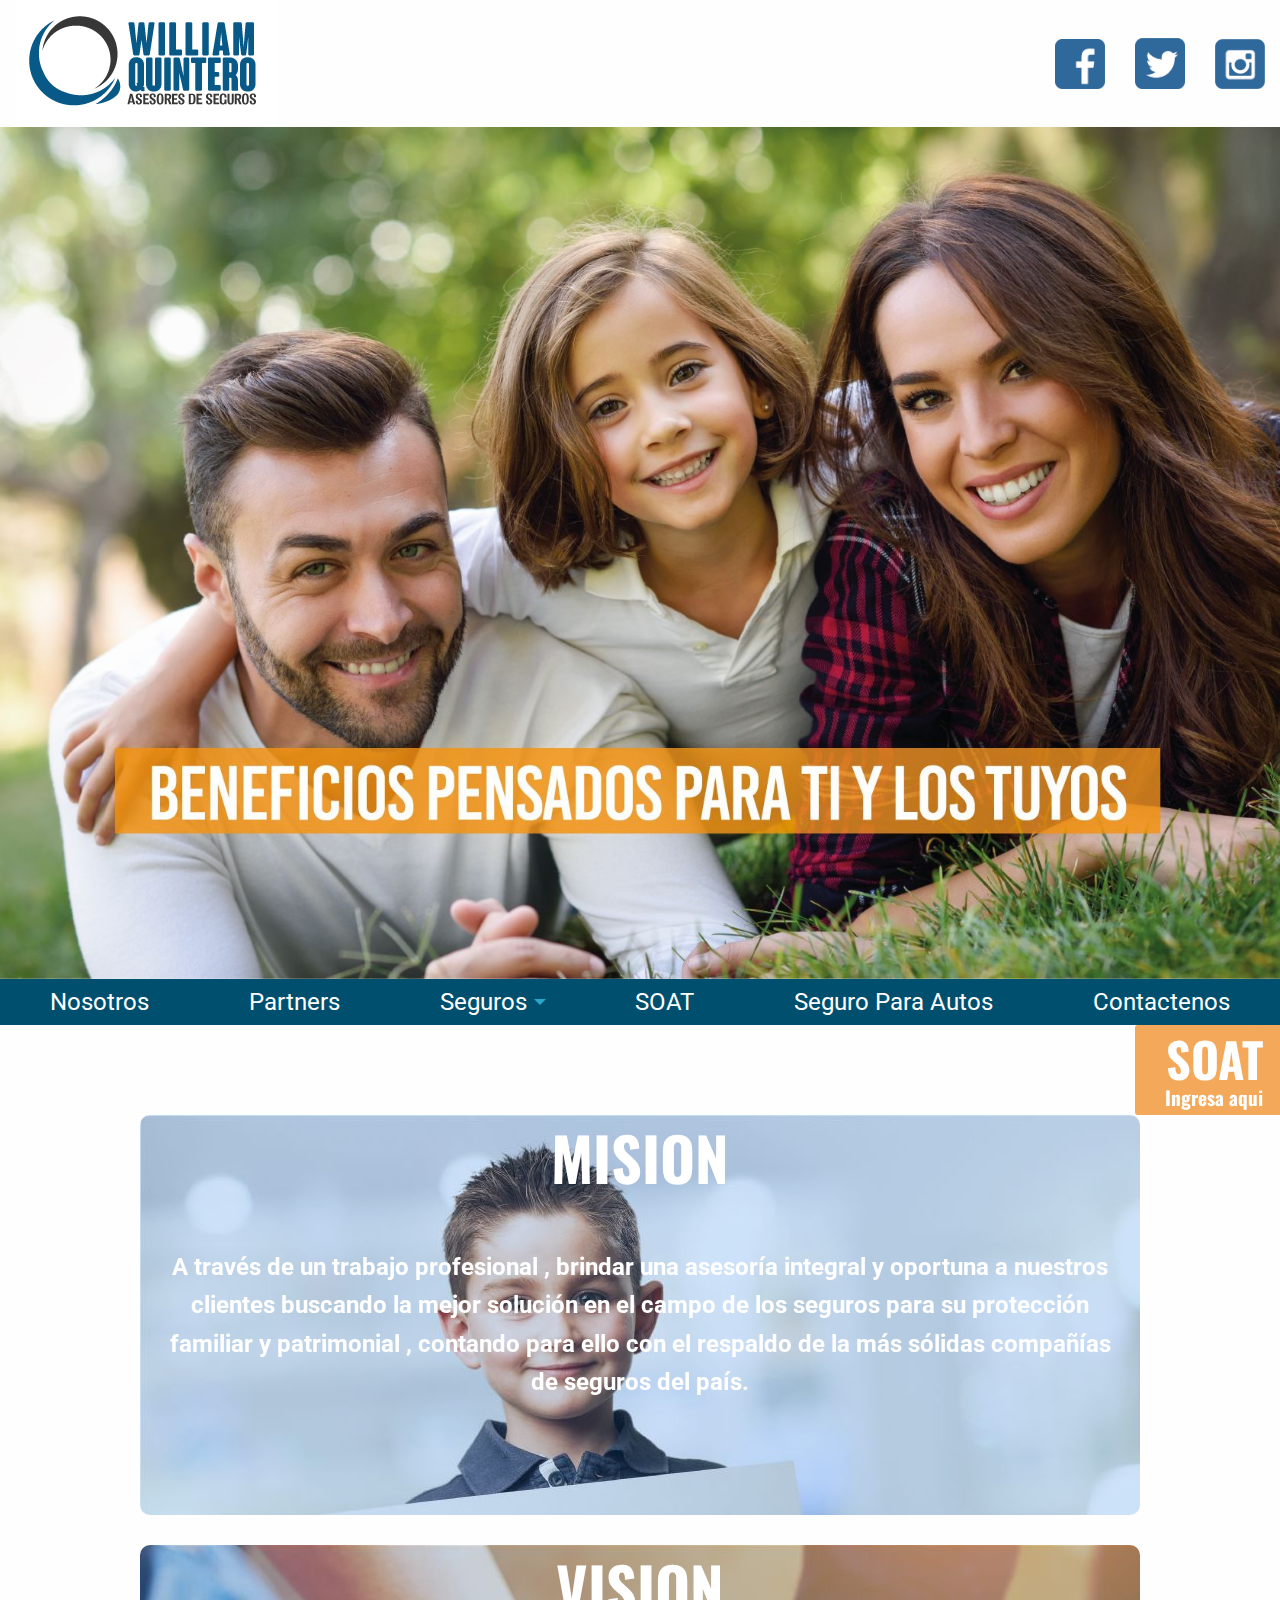
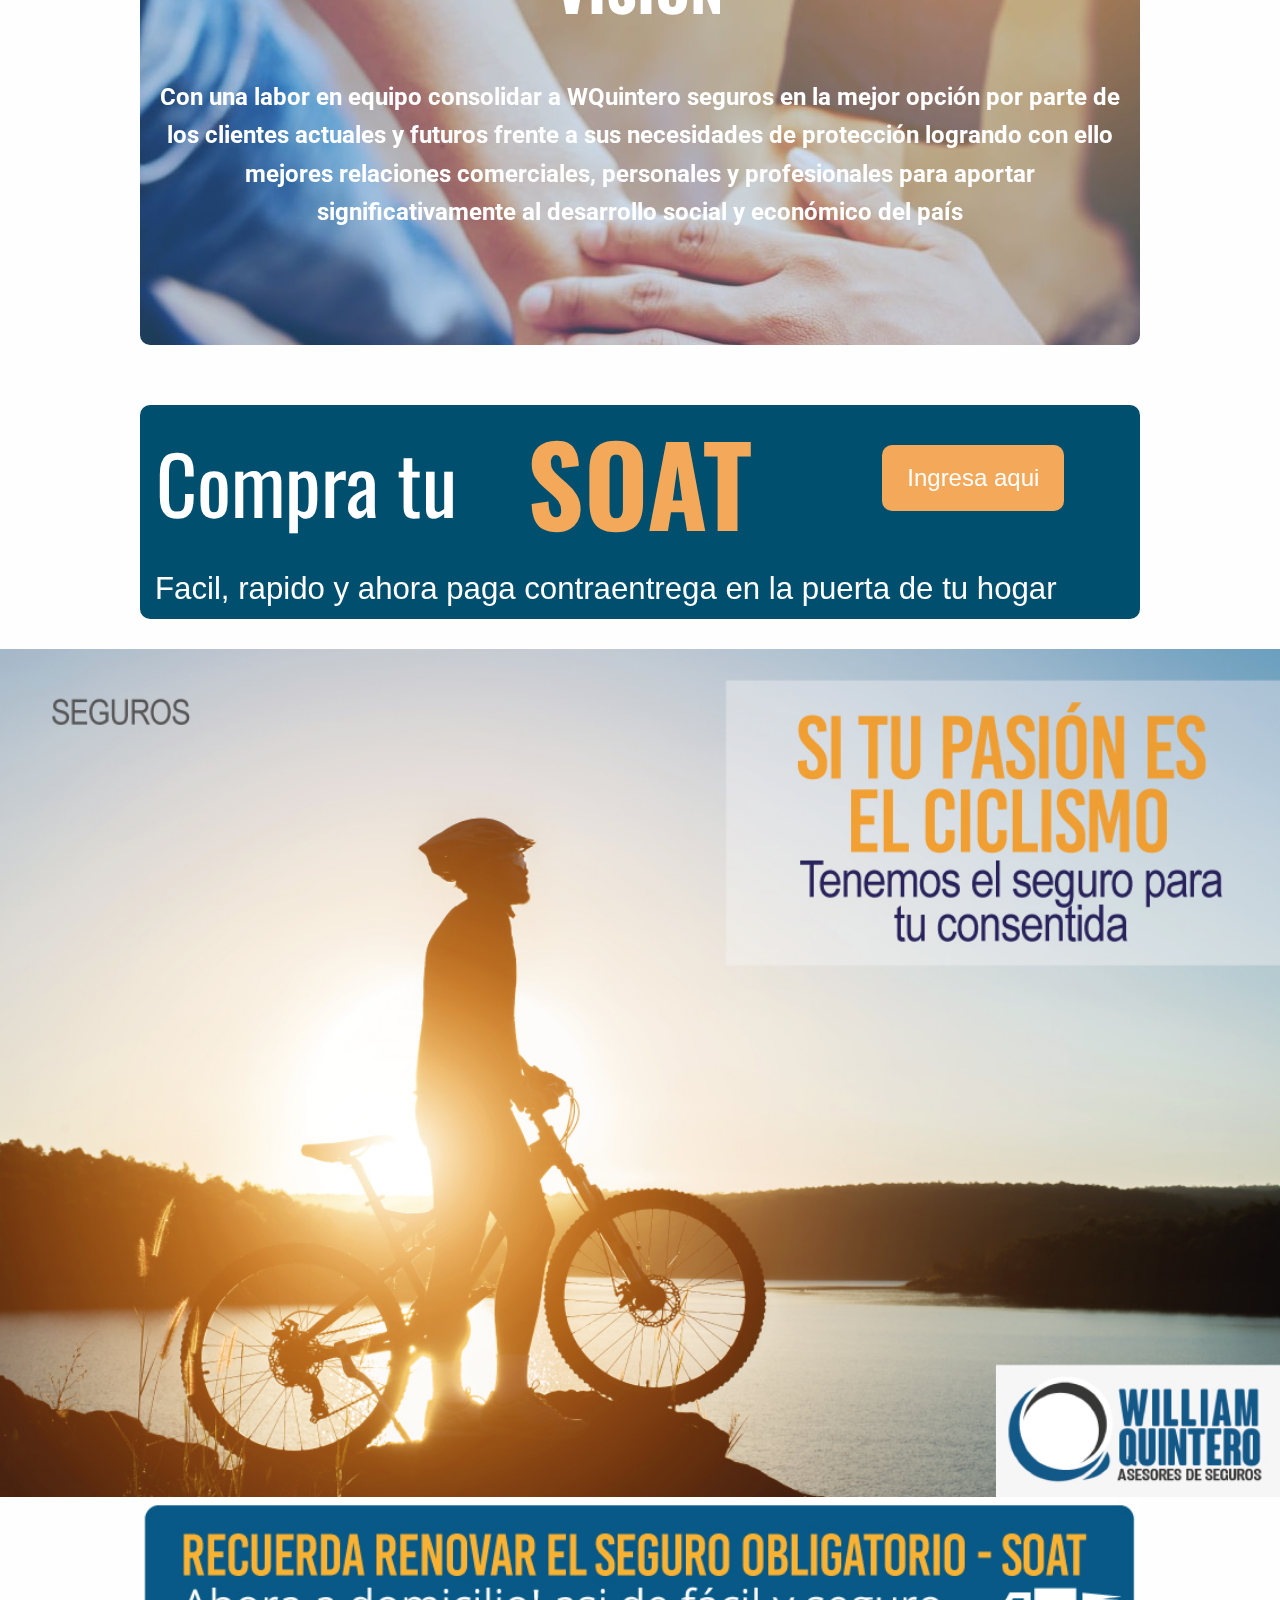
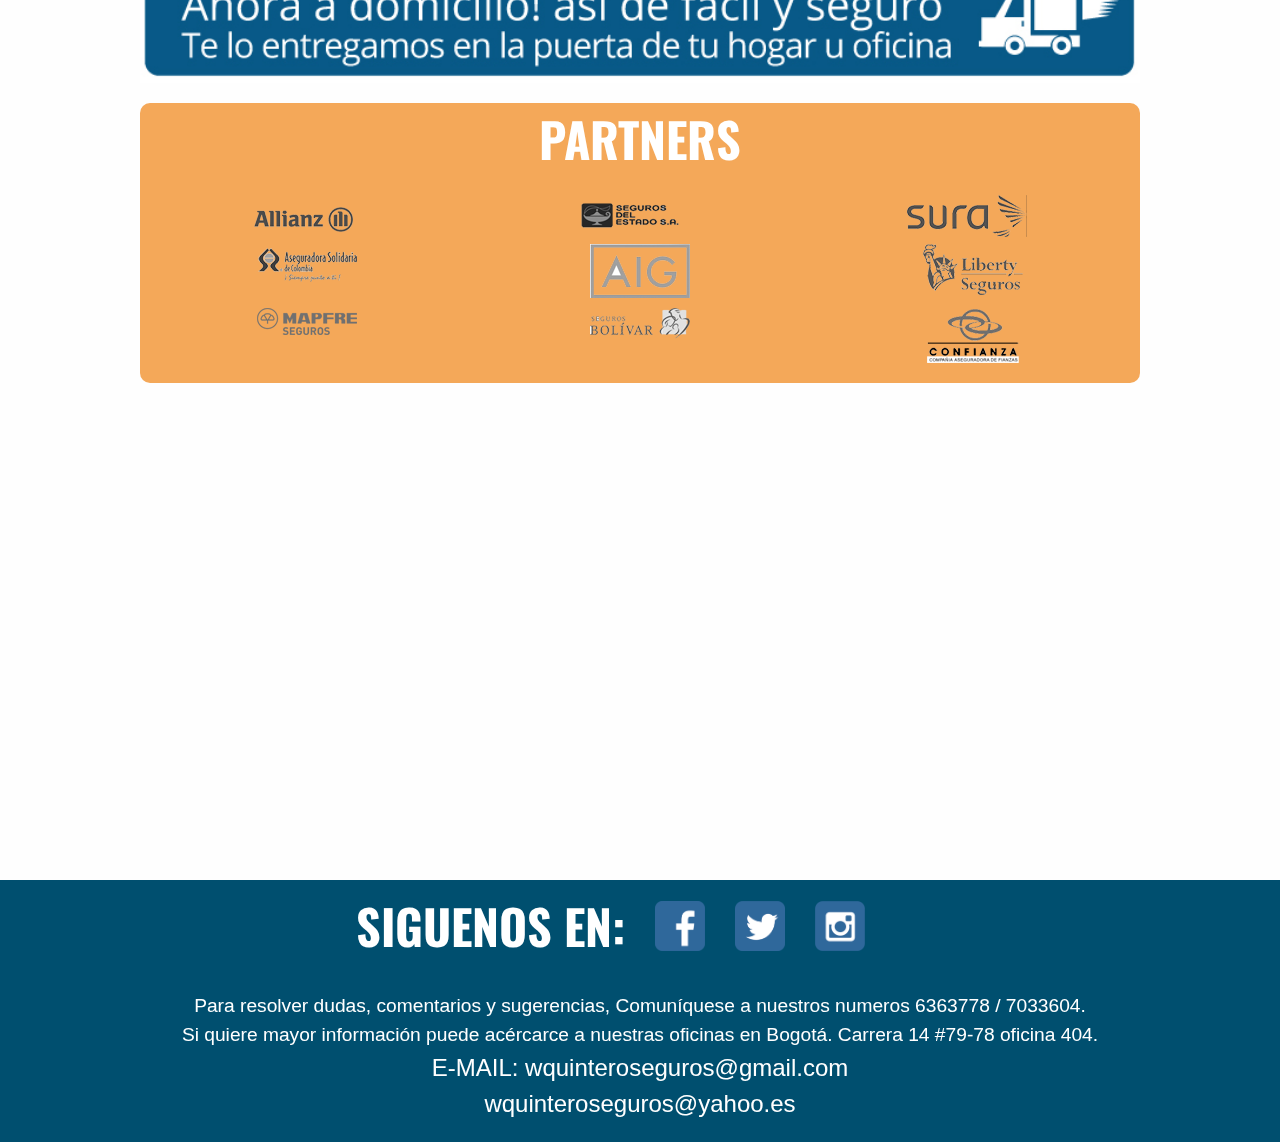
<file: index.html>
<!doctype html>
<html class="no-js" lang="en" dir="ltr">
  <head>
    <meta charset="utf-8">
    <meta http-equiv="x-ua-compatible" content="ie=edge">
    <meta name="viewport" content="width=device-width, initial-scale=1.0">
    <title>Seguros William Quintero</title>
    <link rel="stylesheet" href="css/foundation.css">
    <link rel="stylesheet" href="css/app.css">
    <link href="https://fonts.googleapis.com/css?family=Oswald|Roboto" rel="stylesheet">
  </head>
  <body>
    <div class="off-canvas-wrapper">
      <div class="off-canvas-wrapper-inner" data-off-canvas-wrapper>
        <div id="offCanvas" class="off-canvas position-left" data-off-canvas>
          <nav data-magellan>
            <ul class="vertical menu" data-drilldown>
              <li><a href="#mision-container">Nosotros</a></li>
              <li><a href="#partners">Partners</a></li>
              <li>
                  <a href="#">Seguros</a>
                  <ul class="vertical menu">                          
                    <li><a href="./pages/seguro-cumplimiento.html">Seguro de cumplimiento</a></li>
                    <li><a href="./pages/seguro-de-bienes.html">Seguro de bienes comunes</a></li>
                    <li><a href="./pages/seguro-de-hogar.html">Seguro para el hogar</a></li>
                    <li><a href="./pages/seguro-de-pymes.html">Seguro para PYMES</a></li>
                    <li><a href="./pages/seguro-responsabilidad.html">Seguro de responsabilidad civil</a></li>
                    <li><a href="./pages/seguro-arrendamiento.html">Seguro de arrendamiento</a></li>
                    <li><a href="./pages/soli-ya.html">Soli YA</a></li>
                  </ul>                         
              </li>
              <li><a href="./pages/soat.html">SOAT</a></li>
              <li><a href="./pages/seguro-de-autos.html">Seguro Para Autos</a></li>
              <li><a href="#footer">Contactenos</a></li>
            </ul>
          </nav>
        </div>
        <div class="off-canvas-content" data-off-canvas-content>
          <!-- logo -->
          <section id="logo-container">
              <div class="row align-middle small-12" >
                  <div class="column">    
                      <figure>
                          <img src = "./assets/img/logo.jpg" alt="logotipo"/>
                      </figure>
                  </div>
                  <div class="column shrink small-1 align-right">
                      <a href="https://www.facebook.com/Seguros-Soat-WQ-1089175784521362" target="_blank"><img src = "./assets/img/facebook.png" width="50" height="50"/></a>
                  </div>
                  <div class="column shrink small-1 align-right">
                      <a href="https://twitter.com/?lang=es" target="_blank"><img src = "./assets/img/twitter.png" width="50" height="50"/></a>
                  </div>
                  <div class="column shrink small-1 align-right">
                      <a href="https://www.instagram.com/" target="_blank"><img src = "./assets/img/instagram.png" width="50" height="50"/></a>
                  </div>
              </div>       
          </section>
          <!-- /logo -->
          <!-- Cover-->
          <section id="cover">
              <div class="orbit" role="region" aria-label="Favorite Space Pictures" data-orbit>
                  <ul class="orbit-container">
                      <li class="is-active orbit-slide">
                          <img class="orbit-image" src="./assets/img/home-pic/1.jpg" alt="home-picture">                
                      </li>
                      <li class="is-active orbit-slide">
                          <img class="orbit-image" src="./assets/img/home-pic/2.jpg" alt="home-picture">                
                      </li><li class="is-active orbit-slide">
                          <img class="orbit-image" src="./assets/img/home-pic/3.jpg" alt="home-picture">                
                      </li><li class="is-active orbit-slide">
                          <img class="orbit-image" src="./assets/img/home-pic/4.jpg" alt="home-picture">                
                      </li>
                  </ul>
              </div>
          </section>
          <!-- /Cover-->
          <!-- Menu -->
          <section id="scrollSticky" data-sticky-container>
              <div class="data-sticky" data-sticky data-margin-top="0" data-sticky-on="small"
                  data-top-anchor="scrollSticky" id="sticky">
                  <nav id="menu-container" data-magellan>
                      <ul class="menu align-spaced show-for-small-only">
                        <li><a href="#" data-toggle="offCanvas">Menu</a></li>    
                      </ul>
                      <ul class="menu dropdown align-spaced show-for-medium" data-dropdown-menu>
                          <li><a href="#mision-container">Nosotros</a></li>
                          <li><a href="#partners">Partners</a></li>
                          <li>
                              <a href="#">Seguros</a>
                              <ul id="submenu-container" class="menu">                          
                                <li><a href="./pages/seguro-cumplimiento.html">Seguro de cumplimiento</a></li>
                                <li><a href="./pages/seguro-de-bienes.html">Seguro de bienes comunes</a></li>
                                <li><a href="./pages/seguro-de-hogar.html">Seguro para el hogar</a></li>
                                <li><a href="./pages/seguro-de-pymes.html">Seguro para PYMES</a></li>
                                <li><a href="./pages/seguro-responsabilidad.html">Seguro de responsabilidad civil</a></li>
                                <li><a href="./pages/seguro-arrendamiento.html">Seguro de arrendamiento</a></li>
                                <li><a href="./pages/soli-ya.html">Soli YA</a></li>
                              </ul>                         
                          </li>
                          <li><a href="./pages/soat.html">SOAT</a></li>
                          <li><a href="./pages/seguro-de-autos.html">Seguro Para Autos</a></li>
                          <li><a href="#footer">Contactenos</a></li>
                      </ul>
                  </nav>
              </div>                       
          </section>
          <!-- /Menu -->
          <!--ScrollSoat-->
          <section id="scrollSoat">
            <div id="row-scroll-soat" class="row align-right show-for-large">
              <div class="columns hidden-for-small-only medium-3 right" data-sticky-on="medium" data-sticky-container>
                <div id="button-soat-sticky" class="sticky" data-sticky data-margin-top="10" data-top-anchor="scrollSoat">
                  <nav id="menu-button-sticky">
                    <a id="button-sticky" href="./pages/soat.html" class="button large">
                      <span id="scrollSoat-span-soat">SOAT</span>
                      <p id="scrollSoat-span-soat-enter">Ingresa aqui</p>
                    </a>  
                  </nav>             
                </div>
              </div>
            </div>            
          </section>
          <!--ScrollSoat-->
          <div id="main-container">
            <!-- Mision Vision-->
            <section id="mision-container"> 
              <div class="row align-spaced">        
                    <div id="mision" class="column small-12 medium-12">
                        <!--img src = "./assets/img/mision.jpg" alt="mision"/-->
                        <h2>MISION</h2>
                        <div style="text-align:center;padding-top:1.7em;">
                          <p>A través de un trabajo profesional , brindar una asesoría integral y oportuna a nuestros clientes buscando la mejor solución en el campo de los seguros para su protección familiar y patrimonial , contando para ello con el respaldo de la más sólidas compañías de seguros del país.</p>                 
                        </div>
                    </div>
              </div>
              <div class="row">
                    <div id="vision" class="column small-12 medium-12">
                        <!--img src = "./assets/img/vision.jpg" alt="vision"/-->
                        <h2>VISION</h2>
                        <div style="text-align:center;padding-top:1.7em;">
                          <p>Con una labor  en equipo consolidar a WQuintero seguros en la mejor opción por parte de los clientes actuales y futuros  frente a sus necesidades de protección logrando con ello mejores relaciones comerciales, personales y profesionales para aportar significativamente al desarrollo social y económico del país  </p>
                        </div>
                    </div>        
              </div>
            </section>    
            <!-- /Mision Vision-->
            <!-- compra-->
            <section id="buy-container">
              <div id="buy" class="row align-middle">
                <div id="buy-first"class="column small-12 large-4">
                  <h2>Compra tu</h2>                              
                </div>
                <div class="column small-12 large-4">
                  <h1 id="soat-h1">SOAT</h1>
                </div>                
                <div class="column small-12 large-4">
                  <a id="button-buy"href="./pages/soat.html" class="button large">Ingresa aqui</a>            
                </div>
                <div id="buy-h3" class="row show-for-large">
                  <h3> Facil, rapido y ahora paga contraentrega en la puerta de tu hogar</h3>
                </div>               
              </div>        
            </section>
            <!-- /compra-->             
            
            
            
            
            <section id="buy-container">
              <div>
                  
               
                          <img class="orbit-image" src="./assets/img/home-pic/11.jpg" alt="home-picture">                
                      
                  
              </div>
          </section>
            
            
            
            
            
            
            
            
            
            <section>
                <div id="renovar" class="row show-for-medium">              
                      <img src="./assets/img/soat-2.jpg" width="100%"/>               
                </div>
            </section>
          </div>
          <section id="partners">
            <div id="partners-top" class="row align-center">
              <span>PARTNERS</span>
            </div>
            <div id="partners-middle" class="row align-spaced">            
                <div class="column shrink small-4">  
                  <img src="./assets/img/logos-asures/allianz_logo.png"/>
                </div>
                <div class="column shrink small-4">  
                  <img src="./assets/img/logos-asures/SegurosDelEstado.png"/>
                </div> 
                <div class="column shrink small-4">  
                  <img src="./assets/img/logos-asures/suramericana.png"/>
                </div>       
            </div>
            <div id="partners-middle" class="row align-spaced">
              <div class="column shrink small-4">  
                  <img src="./assets/img/logos-asures/logo_aseguradora_solidaria.png"/>
                </div>
                <div class="column shrink small-4">  
                  <img src="./assets/img/logos-asures/aig-1.png"/>
                </div> 
                <div class="column shrink small-4">  
                  <img src="./assets/img/logos-asures/liberty.png"/>
                </div>
            </div> 
            <div id="partners-bottom" class="row align-spaced">
              <div class="column shrink small-4">  
                  <img src="./assets/img/logos-asures/mapfre.png"/>
                </div>
                <div class="column shrink small-4">  
                  <img src="./assets/img/logos-asures/seguros-bolivar.png"/>
                </div> 
                <div class="column shrink small-4">  
                  <img src="./assets/img/logos-asures/confianza.png"/>
                </div>  
            </div>                    
          </section>
          <section>
            <div class="row">
              <div class="column small-12">
                <iframe src="https://www.google.com/maps/embed?pb=!1m18!1m12!1m3!1d3976.599371588323!2d-74.05446746632238!3d4.665299292026447!2m3!1f0!2f0!3f0!3m2!1i1024!2i768!4f13.1!3m3!1m2!1s0x8e3f9a5f76e1f8c7%3A0xc7b66a2406a4c190!2sCra.+14+%2379-78%2C+Bogot%C3%A1!5e0!3m2!1ses!2sco!4v1494283504346" width="100%" height="450" frameborder="0" style="border:0;border-radius:5px;" allowfullscreen></iframe>
              </div>
            </div>      
          </section>
          <!-- footer -->    
          <section id = "footer">
            <div id="footer-follow" class="row align-middle small-12" >
              <div id="follow-text" class="column small-12 medium-6 align-right show-for-medium">
                <span>Siguenos en:</span>          
              </div>       
              <div class="column shrink small-4 medium-1 show-for-medium">
                      <a href="https://www.facebook.com/" target="_blank"><img src = "./assets/img/facebook.png" width="50" height="50"/></a>
              </div>
                  <div class="column shrink small-4 medium-1 show-for-medium">
                      <a href="https://twitter.com/?lang=es" target="_blank"><img src = "./assets/img/twitter.png" width="50" height="50"/></a>
                  </div>
                  <div class="column shrink small-4 medium-1 show-for-medium">
                      <a href="https://www.instagram.com/seguroswq" target="_blank"><img src = "./assets/img/instagram.png" width="50" height="50"/></a>
                  </div>        
            </div>
            <div id="contact"class="row align-middle align-center small-12 show-for-medium" >
                  <span>Para resolver dudas, comentarios y sugerencias, Comuníquese a nuestros numeros 6363778 / 7033604. </br>
                        Si quiere mayor información puede acércarce 
                      a nuestras oficinas en Bogotá. Carrera 14 #79-78 oficina 404.</span>
                  <a href="mailto:wquinteroseguros@gmail.com">E-MAIL: wquinteroseguros@gmail.com </a>                        
            </div>
            <div id="contact-email" class="row align-middle align-center small-12">
              <a href="mailto:wquinteroseguros@yahoo.es"> wquinteroseguros@yahoo.es</a>
            </div>      
          </section>
          <!-- footer -->
        </div>
      </div>
    </div>
    <script src="js/vendor/jquery.js"></script>
    <script src="js/vendor/what-input.js"></script>
    <script src="js/vendor/foundation.js"></script>
    <script src="js/app.js"></script>
  </body>
  
</html>
</file>
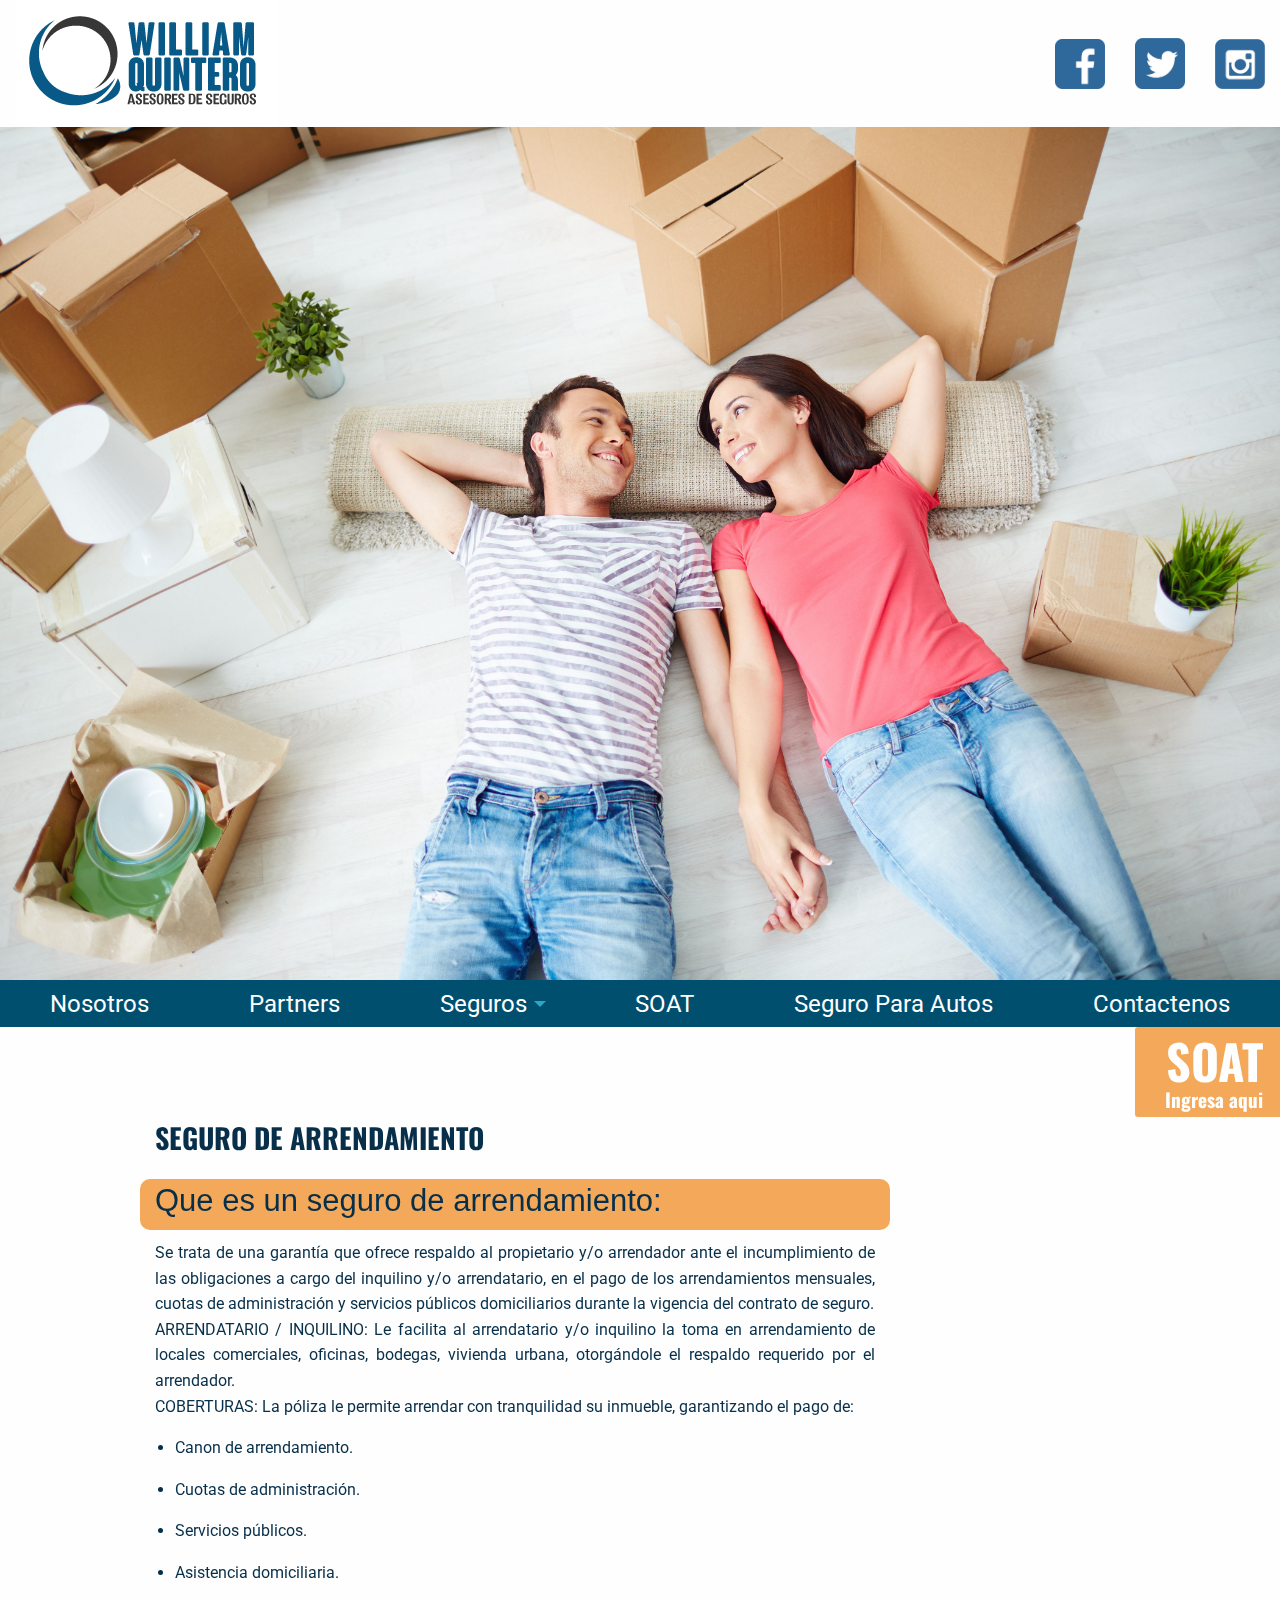
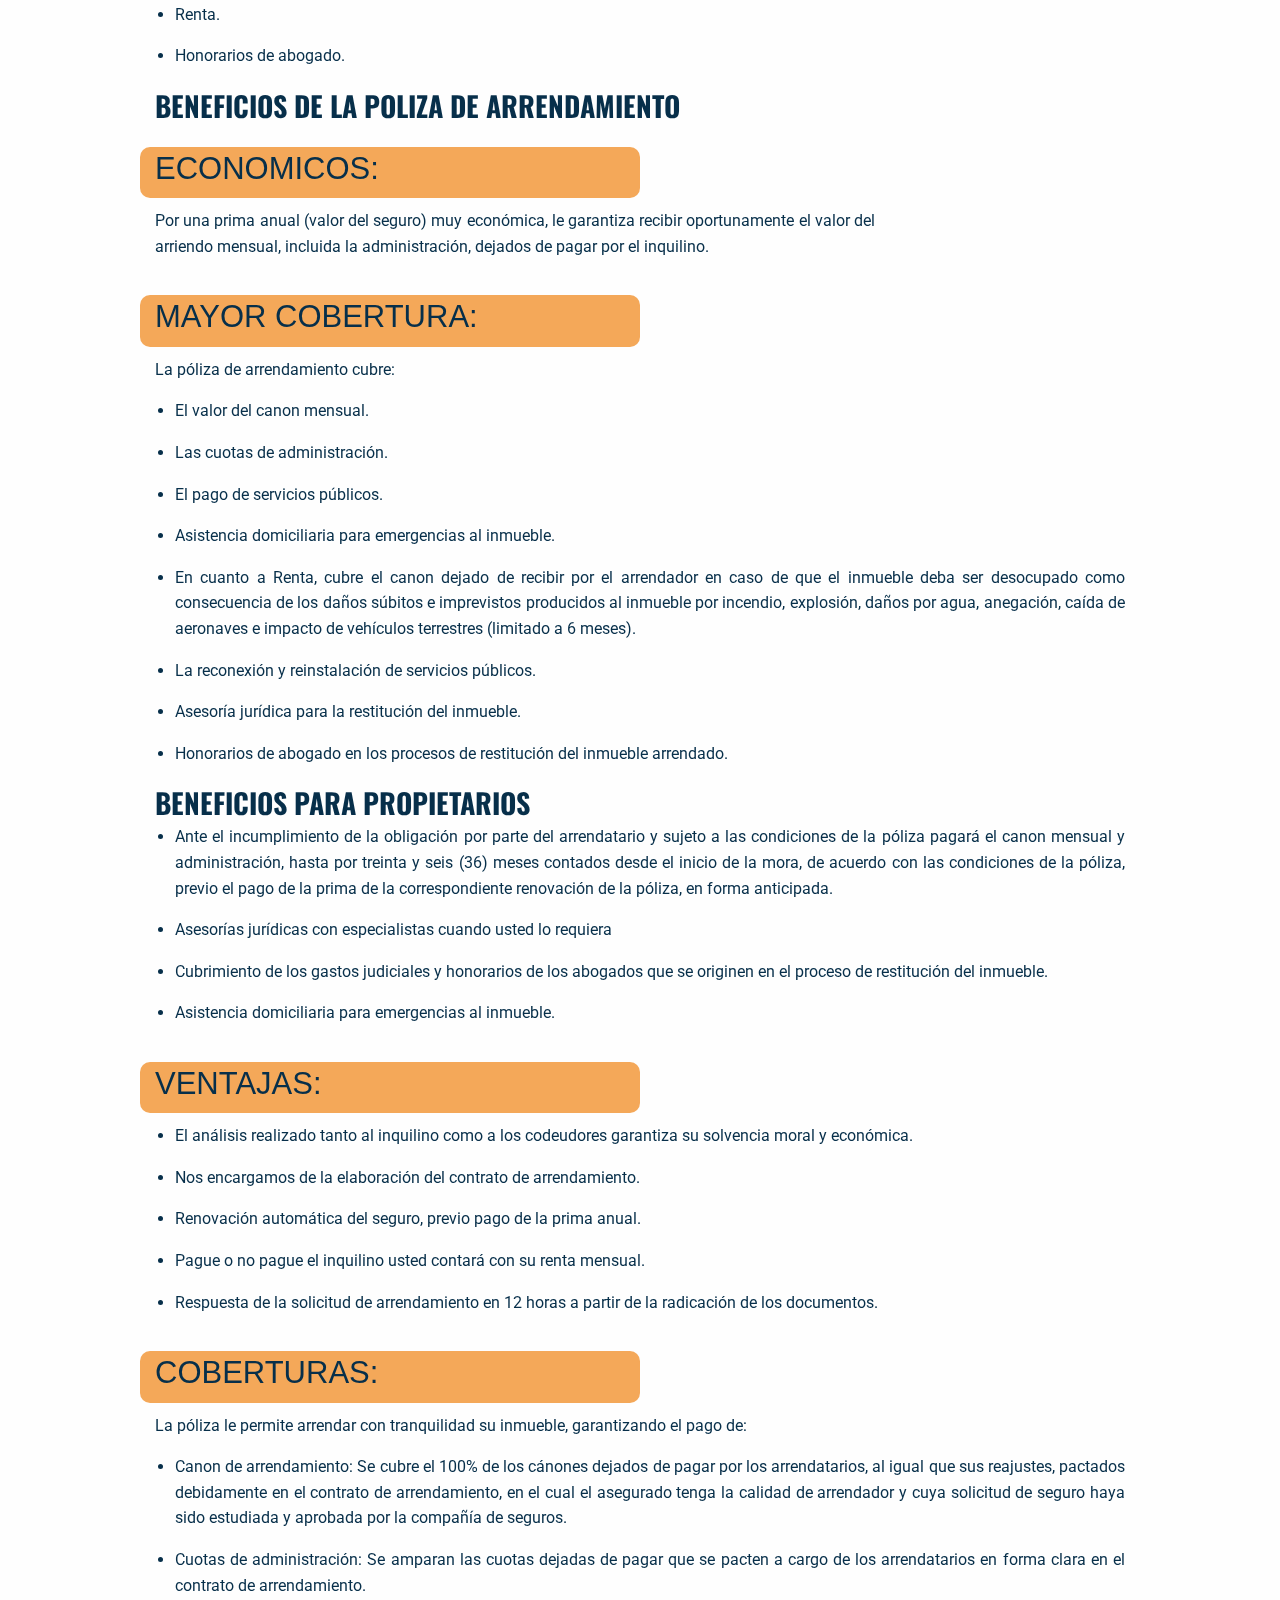
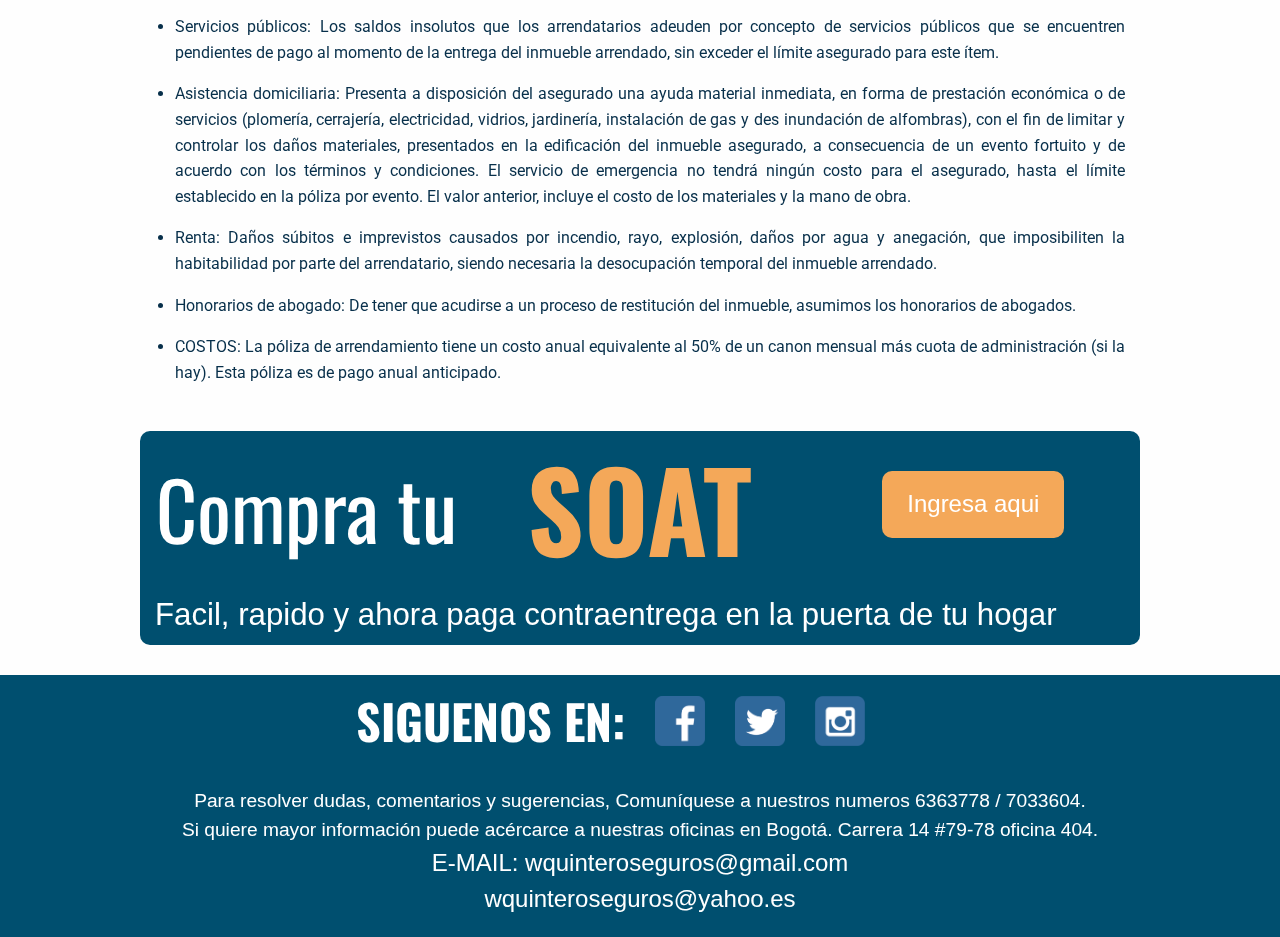
<file: pages/seguro-arrendamiento.html>
<!doctype html>
<html class="no-js" lang="en" dir="ltr">
  <head>
    <meta charset="utf-8">
    <meta http-equiv="x-ua-compatible" content="ie=edge">
    <meta name="viewport" content="width=device-width, initial-scale=1.0">
    <title>Seguro de cumplimiento</title>
    <link rel="stylesheet" href="../css/foundation.css">
    <link rel="stylesheet" href="../css/app.css">
    <link href="https://fonts.googleapis.com/css?family=Oswald|Roboto" rel="stylesheet">
  </head>
  <body>
      <div class="off-canvas-wrapper">
      <div class="off-canvas-wrapper-inner" data-off-canvas-wrapper>
        <div id="offCanvas" class="off-canvas position-left" data-off-canvas>
          <nav data-magellan>
            <ul class="vertical menu" data-drilldown>
              <li><a href="../index.html">Nosotros</a></li>
              <li><a href="#partners">Partners</a></li>
              <li>
                  <a href="#">Seguros</a>
                  <ul class="vertical menu">                          
                    <li><a href="seguro-cumplimiento.html">Seguro de cumplimiento</a></li>
                    <li><a href="seguro-de-bienes.html">Seguro de bienes comunes</a></li>
                    <li><a href="#">Seguro para el hogar</a></li>
                    <li><a href="seguro-de-pymes.html">Seguro para PYMES</a></li>
                    <li><a href="seguro-responsabilidad.html">Seguro de responsabilidad civil</a></li>
                    <li><a href="seguro-arrendamiento.html">Seguro de arrendamiento</a></li>
                    <li><a href="soli-ya.html">Soli YA</a></li>
                  </ul>                         
              </li>
              <li><a href="soat.html">SOAT</a></li>
              <li><a href="seguro-de-autos.html">Seguro Para Autos</a></li>
              <li><a href="#footer">Contactenos</a></li>
            </ul>
          </nav>
        </div>
        <div class="off-canvas-content" data-off-canvas-content>
            <!-- logo -->
            <section id="logo-container">
                <div class="row align-middle small-12" >
                    <div class="column">    
                        <figure>
                            <img src = "../assets/img/logo.jpg" alt="logotipo"/>
                        </figure>
                    </div>
                    <div class="column shrink small-1 align-right">
                        <a href="https://www.facebook.com/" target="_blank"><img src = "../assets/img/facebook.png" width="50" height="50"/></a>
                    </div>
                    <div class="column shrink small-1 align-right">
                        <a href="https://twitter.com/?lang=es" target="_blank"><img src = "../assets/img/twitter.png" width="50" height="50"/></a>
                    </div>
                    <div class="column shrink small-1 align-right">
                        <a href="https://www.instagram.com/" target="_blank"><img src = "../assets/img/instagram.png" width="50" height="50"/></a>
                    </div>
                </div>       
            </section>
            <!-- /logo -->
            <!-- Cover-->
            <section id="cover">
                <div class="orbit" role="region" aria-label="Favorite Space Pictures" data-orbit>
                    <ul class="orbit-container">
                        <li class="is-active orbit-slide">
                            <img class="orbit-image" src="../assets/img/arrendamiento.jpg" alt="home-picture">                
                        </li>               
                    </ul>
                </div>
            </section>
            <!-- /Cover-->
            <!-- Menu -->
            <section id="scrollSticky" data-sticky-container>
                <div class="data-sticky" data-sticky data-margin-top="0" data-sticky-on="small"
                    data-top-anchor="scrollSticky">
                    <nav id="menu-container" data-magellan>
                        <ul class="menu align-spaced show-for-small-only">
                            <li><a href="#" data-toggle="offCanvas">Menu</a></li>    
                        </ul>
                        <ul class="menu dropdown align-spaced show-for-medium" data-dropdown-menu>
                            <li><a href="../index.html">Nosotros</a></li>
                            <li><a href="#partners">Partners</a></li>
                            <li>
                                <a href="#">Seguros</a>
                                <ul id="submenu-container" class="menu">                          
                                <li><a href="#">Seguro de cumplimiento</a></li>
                                <li><a href="seguro-de-bienes.html">Seguro de bienes comunes</a></li>
                                <li><a href="seguro-de-hogar.html">Seguro para el hogar</a></li>
                                <li><a href="seguro-de-pymes.html">Seguro para PYMES</a></li>
                                <li><a href="seguro-responsabilidad.html">Seguro de responsabilidad civil</a></li>
                                <li><a href="seguro-arrendamiento.html">Seguro de arrendamiento</a></li>
                                <li><a href="soli-ya.html">Soli YA</a></li>
                              </ul>                                   
                            </li>
                            <li><a href="soat.html">SOAT</a></li>
                            <li><a href="seguro-de-autos.html">Seguro Para Autos</a></li>
                            <li><a href="#footer">Contactenos</a></li>
                        </ul>
                    </nav>
                </div>                       
            </section>
            <!-- /Menu -->
            <section id="scrollSoat">
            <div id="row-scroll-soat" class="row align-right show-for-large">
                <div class="columns hidden-for-small-only medium-3 right" data-sticky-on="medium" data-sticky-container>
                <div id="button-soat-sticky" class="sticky" data-sticky data-margin-top="10" data-top-anchor="scrollSoat">
                    <nav id="menu-button-sticky">
                    <a id="button-sticky" href="soat.html" class="button large">
                        <span id="scrollSoat-span-soat">SOAT</span></br>
                        <p id="scrollSoat-span-soat-enter">Ingresa aqui</p>
                    </a>  
                    </nav>             
                </div>
                </div>
            </div>            
            </section>
            <div id="main-container">
            <section> 
                <div class="row">
                    <div id="title-insurance-bien" class="column small-12 medium-12">
                        <span>SEGURO DE ARRENDAMIENTO</span>
                    </div>                 
                </div>
                <div class="row">
                <div id="soat" class="column small-12 medium-9 align-left">
                    <h3>Que es un seguro de arrendamiento:</h3>
                </div>                   
                </div>
                <div class="row" id="seguro-cumplimiento"> 
                    <div class="column small-12 medium-9">                
                        <p>
                            Se trata de una garantía que ofrece respaldo al propietario y/o arrendador ante el incumplimiento de las obligaciones a cargo del inquilino y/o arrendatario, en el pago de los arrendamientos mensuales, cuotas de administración y servicios públicos domiciliarios durante la vigencia del contrato de seguro.</br>
                            ARRENDATARIO / INQUILINO: Le facilita al arrendatario y/o inquilino la toma en arrendamiento de locales comerciales, oficinas, bodegas, vivienda urbana, otorgándole el respaldo requerido por el arrendador.
                            </br>COBERTURAS: La póliza le permite arrendar con tranquilidad su inmueble, garantizando el pago de:               
                        </p>                
                    </div>            
                </div>                
                <div class="row">
                    <div class="column" id="article-bien">                                            
                    <ul>
                        <li>
                            <p>Canon de arrendamiento.</p>
                        </li>
                        <li>
                            <p>Cuotas de administración.</p>
                        </li>
                        <li>
                            <p>Servicios públicos.</p>
                        </li>
                        <li>
                            <p>Asistencia domiciliaria.</p>
                        </li>
                        <li>
                            <p>Renta.</p>
                        </li>
                        <li>
                            <p>Honorarios de abogado.</p>
                        </li>    
                    </ul>    
                    </div>
                </div>
                <div class="row">
                    <div id="title-insurance-bien" class="column small-12 medium-12">
                        <span>BENEFICIOS DE LA POLIZA DE ARRENDAMIENTO</span>
                    </div>                 
                </div>
                <div class="row">
                <div id="soat" class="column small-12 medium-6 align-left">
                    <h3>ECONOMICOS:</h3>
                </div>                   
                </div>
                <div class="row" id="seguro-cumplimiento"> 
                    <div class="column small-12 medium-9">                
                        <p>
                            Por una prima anual (valor del seguro) muy económica, le garantiza recibir oportunamente el valor del arriendo mensual, incluida la administración, dejados de pagar por el inquilino.
                        </p>                
                    </div>            
                </div>
                <div class="row">
                <div id="soat" class="column small-12 medium-6 align-left">
                    <h3>MAYOR COBERTURA:</h3>
                </div>                   
                </div>
                <div class="row" id="seguro-cumplimiento"> 
                    <div class="column small-12 medium-9">                
                        <p>
                            La póliza de arrendamiento cubre:
                        </p>                
                    </div>            
                </div>
                <div class="row">
                    <div class="column" id="article-bien">                                            
                    <ul>
                        <li><p>El valor del canon mensual.</p></li>
                        <li><p>Las cuotas de administración.</p></li>
                        <li><p>El pago de servicios públicos.</p></li>
                        <li><p>Asistencia domiciliaria para emergencias al inmueble.</p></li>
                        <li><p>En cuanto a Renta, cubre el canon dejado de recibir por el arrendador en caso de que el inmueble deba ser desocupado como consecuencia de los daños súbitos e imprevistos producidos al inmueble por incendio, explosión, daños por agua, anegación, caída de aeronaves e impacto de vehículos terrestres (limitado a 6 meses).</p></li>
                        <li><p>La reconexión y reinstalación de servicios públicos.</p></li>
                        <li><p>Asesoría jurídica para la restitución del inmueble.</p></li>
                        <li><p>Honorarios de abogado en los procesos de restitución del inmueble arrendado.</p></li>   
                    </ul>    
                    </div>
                </div>
                <div class="row">
                    <div id="title-insurance-bien" class="column small-12 medium-12">
                        <span>BENEFICIOS PARA PROPIETARIOS</span>
                    </div>                 
                </div>                
                <div class="row">
                    <div class="column" id="article-bien">                                            
                    <ul>
                        <li><p>Ante el incumplimiento de la obligación por parte del arrendatario y sujeto a las condiciones de la póliza pagará el canon mensual y administración, hasta por treinta y seis (36) meses contados desde el inicio de la mora, de acuerdo con las condiciones de la póliza, previo el pago de la prima de la correspondiente renovación de la póliza, en forma anticipada.</p></li>
                        <li><p>Asesorías jurídicas con especialistas cuando usted lo requiera</p></li>
                        <li><p> Cubrimiento de los gastos judiciales y honorarios de los abogados que se originen en el proceso de restitución del inmueble.</p></li>
                        <li><p>Asistencia domiciliaria para emergencias al inmueble.</p></li>                        
                    </ul>    
                    </div>
                </div>
                <div class="row">
                <div id="soat" class="column small-12 medium-6 align-left">
                    <h3>VENTAJAS:</h3>
                </div>                   
                </div>
                <div class="row">
                    <div class="column" id="article-bien">                                            
                    <ul>
                        <li><p>El análisis realizado tanto al inquilino como a los codeudores garantiza su solvencia moral y económica.</p></li>
                        <li><p>Nos encargamos de la elaboración del contrato de arrendamiento.</p></li>
                        <li><p>Renovación automática del seguro, previo pago de la prima anual.</p></li>
                        <li><p>Pague o no pague el inquilino usted contará con su renta mensual.</p></li>
                        <li><p>Respuesta de la solicitud de arrendamiento en 12 horas a partir de la radicación de los documentos.</p></li>                        
                    </ul>    
                    </div>
                </div>
                <div class="row">
                <div id="soat" class="column small-12 medium-6 align-left">
                    <h3>COBERTURAS:</h3>
                </div>                   
                </div>
                <div class="row" id="seguro-cumplimiento"> 
                    <div class="column small-12 medium-9">                
                        <p>
                            La póliza le permite arrendar con tranquilidad su inmueble, garantizando el pago de:
                        </p>                
                    </div>            
                </div>
                <div class="row">
                    <div class="column" id="article-bien">                                            
                    <ul>
                <li><p>Canon de arrendamiento: Se cubre el 100% de los cánones dejados de pagar por los arrendatarios, al igual que sus reajustes, pactados debidamente en el contrato de arrendamiento, en el cual el asegurado tenga la calidad de arrendador y cuya solicitud de seguro haya sido estudiada y aprobada por la compañía de seguros.</p></li>
                <li><p>Cuotas de administración: Se amparan las cuotas dejadas de pagar que se pacten a cargo de los arrendatarios en forma clara en el contrato de arrendamiento.</p></li>
                <li><p>Servicios públicos: Los saldos insolutos que los arrendatarios adeuden por concepto de servicios públicos que se encuentren pendientes de pago al momento de la entrega del inmueble arrendado, sin exceder el límite asegurado para este ítem.</p></li>
                <li><p>Asistencia domiciliaria: Presenta a disposición del asegurado una ayuda material inmediata, en forma de prestación económica o de servicios (plomería, cerrajería, electricidad, vidrios, jardinería, instalación de gas y des inundación de alfombras), con el fin de limitar y controlar los daños materiales, presentados en la edificación del inmueble asegurado, a consecuencia de un evento fortuito y de acuerdo con los términos y condiciones. El servicio de emergencia no tendrá ningún costo para el asegurado, hasta el límite establecido en la póliza por evento. El valor anterior, incluye el costo de los materiales y la mano de obra.</p></li>
                <li><p>Renta: Daños súbitos e imprevistos causados por incendio, rayo, explosión, daños por agua y anegación, que imposibiliten la habitabilidad por parte del arrendatario, siendo necesaria la desocupación temporal del inmueble arrendado.</p></li>
                <li><p>Honorarios de abogado: De tener que acudirse a un proceso de restitución del inmueble, asumimos los honorarios de abogados.</p></li>
                <li><p>COSTOS: La póliza de arrendamiento tiene un costo anual equivalente al 50% de un canon mensual más cuota de administración (si la hay). Esta póliza es de pago anual anticipado.</p></li>      
                 </ul>    
                    </div>
                </div>
            </section>            
            <!-- compra-->
                <section id="buy-container">
                    <div id="buy" class="row align-middle">
                    <div id="buy-first"class="column small-12 large-4">
                        <h2>Compra tu</h2>                              
                    </div>
                    <div class="column small-12 large-4">
                        <h1 id="soat-h1">SOAT</h1>
                    </div>                
                    <div class="column small-12 large-4">
                        <a id="button-buy"href="soat.html" class="button large">Ingresa aqui</a>            
                    </div>
                    <div id="buy-h3" class="row show-for-large">
                        <h3> Facil, rapido y ahora paga contraentrega en la puerta de tu hogar</h3>
                    </div>               
                    </div>        
                </section>
            <!-- /compra-->       
            </div>        
            <!-- footer -->    
            <section id = "footer">
            <div id="footer-follow" class="row align-middle small-12" >
                <div id="follow-text" class="column small-12 medium-6 align-right show-for-medium">
                <span>Siguenos en:</span>          
                </div>       
                <div class="column shrink small-4 medium-1 show-for-medium">
                        <a href="https://www.facebook.com/" target="_blank"><img src = "../assets/img/facebook.png" width="50" height="50"/></a>
                </div>
                <div class="column shrink small-4 medium-1 show-for-medium">
                    <a href="https://twitter.com/?lang=es" target="_blank"><img src = "../assets/img/twitter.png" width="50" height="50"/></a>
                </div>
                <div class="column shrink small-4 medium-1 show-for-medium">
                    <a href="https://www.instagram.com/" target="_blank"><img src = "../assets/img/instagram.png" width="50" height="50"/></a>
                </div>        
            </div>
            <div id="contact"class="row align-middle align-center small-12 show-for-medium" >
                    <span>Para resolver dudas, comentarios y sugerencias, Comuníquese a nuestros numeros 6363778 / 7033604. </br>
                        Si quiere mayor información puede acércarce 
                        a nuestras oficinas en Bogotá. Carrera 14 #79-78 oficina 404.</span>
                    <a href="mailto:wquinteroseguros@gmail.com">E-MAIL: wquinteroseguros@gmail.com </a>                        
            </div>
            <div id="contact-email" class="row align-middle align-center small-12">
                <a href="mailto:wquinteroseguros@yahoo.es"> wquinteroseguros@yahoo.es</a>
            </div>      
            </section>
            <!-- footer -->
        </div>
      </div>
    </div>
    <script src="../js/vendor/jquery.js"></script>
    <script src="../js/vendor/what-input.js"></script>
    <script src="../js/vendor/foundation.js"></script>
    <script src="../js/app.js"></script>
  </body>
  
</html>
</file>
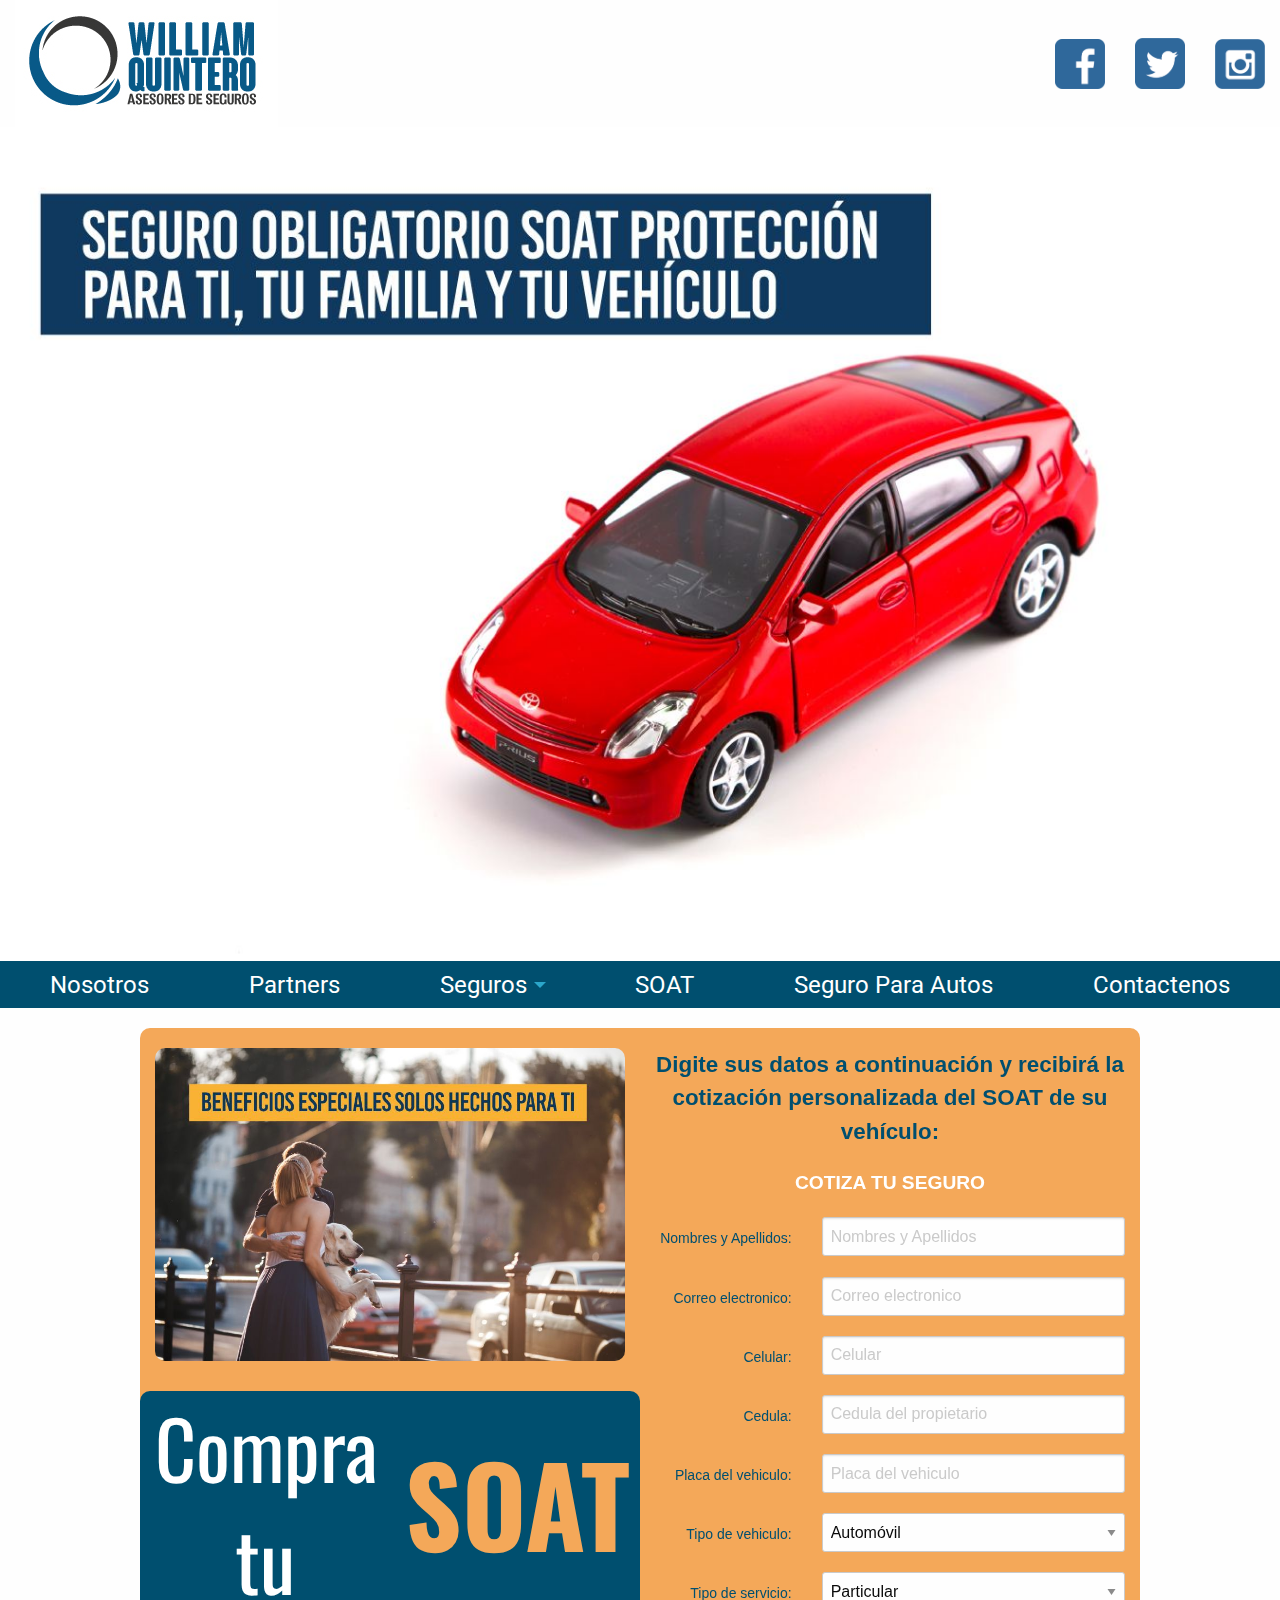
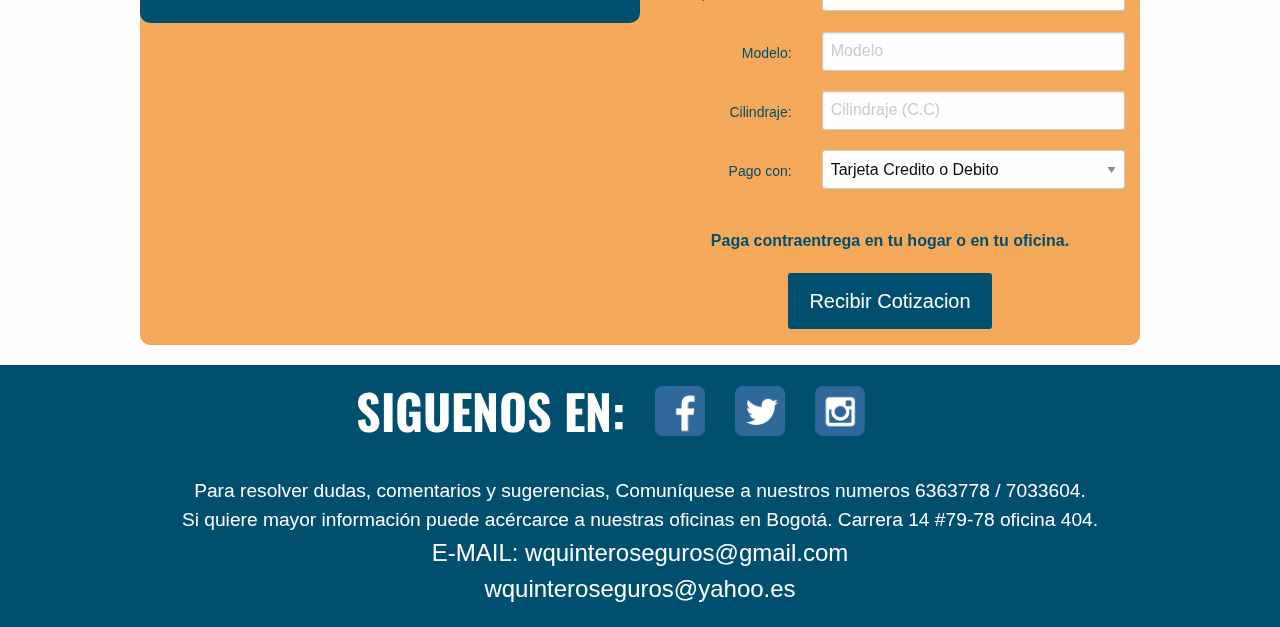
<file: pages/soat.html>
<!doctype html>
<html class="no-js" lang="en" dir="ltr">
  <head>
    <meta charset="utf-8">
    <meta http-equiv="x-ua-compatible" content="ie=edge">
    <meta name="viewport" content="width=device-width, initial-scale=1.0">
    <title>Seguro de cumplimiento</title>
    <link rel="stylesheet" href="../css/foundation.css">
    <link rel="stylesheet" href="../css/app.css">
    <link href="https://fonts.googleapis.com/css?family=Oswald|Roboto" rel="stylesheet">
  </head>
  <body>
    <div class="off-canvas-wrapper">
      <div class="off-canvas-wrapper-inner" data-off-canvas-wrapper>
        <div id="offCanvas" class="off-canvas position-left" data-off-canvas>
          <nav data-magellan>
            <ul class="vertical menu" data-drilldown>
              <li><a href="../index.html">Nosotros</a></li>
              <li><a href="#partners">Partners</a></li>
              <li>
                  <a href="#">Seguros</a>
                  <ul class="vertical menu">                          
                    <li><a href="seguro-cumplimiento.html">Seguro de cumplimiento</a></li>
                    <li><a href="seguro-de-bienes.html">Seguro de bienes comunes</a></li>
                    <li><a href="seguro-de-hogar.html">Seguro para el hogar</a></li>
                    <li><a href="seguro-de-pymes.html">Seguro para PYMES</a></li>
                    <li><a href="#">Seguro de responsabilidad civil</a></li>
                    <li><a href="seguro-arrendamiento.html">Seguro de arrendamiento</a></li>
                    <li><a href="soli-ya.html">Soli YA</a></li>
                  </ul>                         
              </li>
              <li><a href="soat.html">SOAT</a></li>
              <li><a href="seguro-de-autos.html">Seguro Para Autos</a></li>
              <li><a href="#footer">Contactenos</a></li>
            </ul>
          </nav>
        </div>
        <div class="off-canvas-content" data-off-canvas-content>  
            <!-- logo -->
            <section id="logo-container">
                <div class="row align-middle small-12" >
                    <div class="column">    
                        <figure>
                            <img src = "../assets/img/logo.jpg" alt="logotipo"/>
                        </figure>
                    </div>
                    <div class="column shrink small-1 align-right">
                        <a href="https://www.facebook.com/" target="_blank"><img src = "../assets/img/facebook.png" width="50" height="50"/></a>
                    </div>
                    <div class="column shrink small-1 align-right">
                        <a href="https://twitter.com/?lang=es" target="_blank"><img src = "../assets/img/twitter.png" width="50" height="50"/></a>
                    </div>
                    <div class="column shrink small-1 align-right">
                        <a href="https://www.instagram.com/" target="_blank"><img src = "../assets/img/instagram.png" width="50" height="50"/></a>
                    </div>
                </div>       
            </section>
            <!-- /logo -->
            <!-- Cover-->
            <section id="cover">
                <div class="orbit" role="region" aria-label="Favorite Space Pictures" data-orbit>
                    <ul class="orbit-container">
                        <li class="is-active orbit-slide">
                            <img class="orbit-image" src="../assets/img/soat.jpg" alt="home-picture">                
                        </li>               
                    </ul>
                </div>
            </section>
            <!-- /Cover-->
            <!-- Menu -->
            <section id="scrollSticky" data-sticky-container>
                <div class="data-sticky" data-sticky data-margin-top="0" data-sticky-on="small"
                    data-top-anchor="scrollSticky">
                    <nav id="menu-container" data-magellan>
                        <ul class="menu align-spaced show-for-small-only">
                            <li><a href="#" data-toggle="offCanvas">Menu</a></li>    
                        </ul>
                        <ul class="menu dropdown align-spaced show-for-medium" data-dropdown-menu>
                            <li><a href="../index.html">Nosotros</a></li>
                            <li><a href="#partners">Partners</a></li>
                            <li>
                                <a href="#">Seguros</a>
                                <ul id="submenu-container" class="menu">                          
                                <li><a href="#">Seguro de cumplimiento</a></li>
                                <li><a href="seguro-de-bienes.html">Seguro de bienes comunes</a></li>
                                <li><a href="seguro-de-hogar.html">Seguro para el hogar</a></li>
                                <li><a href="seguro-de-pymes.html">Seguro para PYMES</a></li>
                                <li><a href="seguro-responsabilidad.html">Seguro de responsabilidad civil</a></li>
                                <li><a href="seguro-arrendamiento.html">Seguro de arrendamiento</a></li>
                                <li><a href="soli-ya.html">Soli YA</a></li>
                              </ul>                                   
                            </li>
                            <li><a href="#">SOAT</a></li>
                            <li><a href="seguro-de-autos.html">Seguro Para Autos</a></li>
                            <li><a href="#footer">Contactenos</a></li>
                        </ul>
                    </nav>
                </div>                       
            </section>
            <!-- /Menu -->    
            <div id="main-container-soat">
                <section>
                    <div id="asure-form" class="row">
                        <div  class="column small-12 medium-6">    
                            <img id="asure-img" src="../assets/img/img-soat.jpg" alt="soat"/>
                            <!-- compra-->
                                <section id="buy-container">
                                    <div id="buy" class="row align-middle">
                                        <div id="buy-first"class="column small-12 large-6">
                                            <h2>Compra tu</h2>                              
                                        </div>
                                        <div class="column small-12 large-6">
                                            <h1 id="soat-h1">SOAT</h1>
                                        </div>                                         
                                    </div>        
                                </section>
                            <!-- /compra-->   
                        </div>
                        <div class="column">
                            <form action="" method="POST">
                                <div style="font-size:1.4em;font-weight: bold; text-align: center; margin-top: 20px; margin-bottom: 20px;">
                                    <span>
                                        Digite sus datos a continuación y recibirá la cotización personalizada del SOAT de su vehículo:
                                    </span>
                                </div>
                                <div style="text-align:center; margin-bottom: 20px;">
                                    <span id="cotiza-span">COTIZA TU SEGURO</span>
                                </div>
                                <div class="row">
                                    <div class="small-4 column">
                                        <label for="middle-label" class="text-right middle">Nombres y Apellidos:</label>
                                    </div>
                                    <div class="small-8 column">
                                        <input type="text" id="middle-label" placeholder="Nombres y Apellidos">
                                    </div>
                                </div>                        
                                <div class="row">
                                    <div class="small-4 column">
                                        <label for="middle-label" class="text-right middle">Correo electronico:</label>
                                    </div>
                                    <div class="small-8 column">
                                        <input type="email" id="middle-label" placeholder="Correo electronico">
                                    </div>
                                </div>
                                <div class="row">
                                    <div class="small-4 column">
                                        <label for="middle-label" class="text-right middle">Celular:</label>
                                    </div>
                                    <div class="small-8 column">
                                        <input type="text" id="middle-label" placeholder="Celular">
                                    </div>
                                </div>
                               
                                
                                <div class="row">
                                    <div class="small-4 column">
                                        <label for="middle-label" class="text-right middle">Cedula:</label>
                                    </div>
                                    <div class="small-8 column">
                                        <input type="number" id="middle-label" placeholder="Cedula del propietario">
                                    </div>
                                </div>
                                <div class="row">
                                    <div class="small-4 column">
                                        <label for="middle-label" class="text-right middle">Placa del vehiculo:</label>
                                    </div>
                                    <div class="small-8 column">
                                        <input type="text" id="middle-label" placeholder="Placa del vehiculo">
                                    </div>
                                </div>
                                <div class="row">
                                    <div class="small-4 column">
                                        <label for="middle-label" class="text-right middle">Tipo de vehiculo:</label>
                                    </div>
                                    <div class="small-8 column">
                                        <select>
                                            <option value="Automóvil">Automóvil</option>
                                            <option value="Bus">Bus</option>
                                            <option value="Buseta">Buseta</option>
                                            <option value="Camioneta">Camioneta</option>
                                            <option value="Camión">Camión</option>
                                            <option value="Campero">Campero</option>
                                            <option value="Cuatrimoto">Cuatrimoto</option>
                                            <option value="Maquinaria agrícola">Maquinaria agrícola</option>
                                            <option value="Maquinaria industrial">Maquinaria industrial</option>
                                            <option value="Microbús">Microbús</option>
                                            <option value="Motocarro">Motocarro</option>
                                            <option value="Motocicleta">Motocicleta</option>
                                            <option value="Motociclo">Motociclo</option>
                                            <option value="Tracto camión">Tracto camión</option>                                   
                                            <option value="Volquetas">Volquetas</option> 
                                        </select>
                                    </div>
                                </div>
                                <div class="row">
                                    <div class="small-4 column">
                                        <label for="middle-label" class="text-right middle">Tipo de servicio:</label>
                                    </div>
                                    <div class="small-8 column">
                                        <select>
                                            <option value="Particular">Particular</option>
                                            <option value="Público urbano">Público urbano</option>
                                            <option value="Público intermunicipal">Público intermunicipal</option>
                                            <option value="Oficiales">Oficiales</option>
                                            <option value="Diplomáticos o especiales">Diplomáticos o especiales</option>
                                            <option value="Enseñanza automotriz">Enseñanza automotriz</option>
                                            <option value="Ambulancia">Ambulancia</option>
                                            <option value="Bomberos">Bomberos</option>
                                            <option value="Fuerzas militares especiales">Fuerzas militares especiales</option>
                                            <option value="Carro fúnebre">Carro fúnebre</option>
                                            <option value="Transporte de valores">Transporte de valores</option>
                                            <option value="Trabajo agroindustrial">Trabajo agroindustrial</option>                                    
                                        </select>
                                    </div>
                                </div>
                                
                                <div class="row">
                                    <div class="small-4 column">
                                        <label for="middle-label" class="text-right middle">Modelo:</label>
                                    </div>
                                    <div class="small-8 column">
                                        <input type="number" id="middle-label" placeholder="Modelo">
                                    </div>
                                </div>
                                <div class="row">
                                    <div class="small-4 column">
                                        <label for="middle-label" class="text-right middle">Cilindraje:</label>
                                    </div>
                                    <div class="small-8 column">
                                        <input type="number" id="middle-label" placeholder="Cilindraje (C.C)">
                                    </div>
                                </div>
                                
                                
                                <div class="row">
                                    <div class="small-4 column">
                                        <label for="middle-label" class="text-right middle">Pago con:</label>
                                    </div>
                                    <div class="small-8 column">
                                        <select>
                                            <option value="Particular">Tarjeta Credito o Debito</option>
                                            <option value="Público urbano">Efectivo</option>                                                                      
                                        </select>
                                    </div>
                                    
                                    <div class="small-12 column" style="font-weight: bold; text-align: center; margin-top: 20px; margin-bottom: 20px;">
                                    <span>
                                        Paga contraentrega en tu hogar o en tu oficina.
                                    </span>
                                    </div>
                                    
                                </div>
                                <div id="delivery-button" class="row align-center">                            
                                        <button type="submit" class="button large">Recibir Cotizacion</a>                                                   
                                </div>                                                        
                            </form>
                        </div>
                    </div>
                </section>    
            </div>        
            <!-- footer -->    
            <section id = "footer">
            <div id="footer-follow" class="row align-middle small-12" >
                <div id="follow-text" class="column small-12 medium-6 align-right show-for-medium">
                <span>Siguenos en:</span>          
                </div>       
                <div class="column shrink small-4 medium-1 show-for-medium">
                        <a href="https://www.facebook.com/" target="_blank"><img src = "../assets/img/facebook.png" width="50" height="50"/></a>
                </div>
                <div class="column shrink small-4 medium-1 show-for-medium">
                    <a href="https://twitter.com/?lang=es" target="_blank"><img src = "../assets/img/twitter.png" width="50" height="50"/></a>
                </div>
                <div class="column shrink small-4 medium-1 show-for-medium">
                    <a href="https://www.instagram.com/" target="_blank"><img src = "../assets/img/instagram.png" width="50" height="50"/></a>
                </div>        
            </div>
            <div id="contact"class="row align-middle align-center small-12 show-for-medium" >
                    <span>Para resolver dudas, comentarios y sugerencias, Comuníquese a nuestros numeros 6363778 / 7033604. </br>
                        Si quiere mayor información puede acércarce 
                        a nuestras oficinas en Bogotá. Carrera 14 #79-78 oficina 404.</span>
                    <a href="mailto:wquinteroseguros@gmail.com">E-MAIL: wquinteroseguros@gmail.com </a>                        
            </div>
            <div id="contact-email" class="row align-middle align-center small-12">
                <a href="mailto:wquinteroseguros@yahoo.es"> wquinteroseguros@yahoo.es</a>
            </div>      
            </section>
            <!-- footer -->
        </div>
      </div>
    </div>
    <script src="../js/vendor/jquery.js"></script>
    <script src="../js/vendor/what-input.js"></script>
    <script src="../js/vendor/foundation.js"></script>
    <script src="../js/app.js"></script>
  </body>
  
</html>
</file>
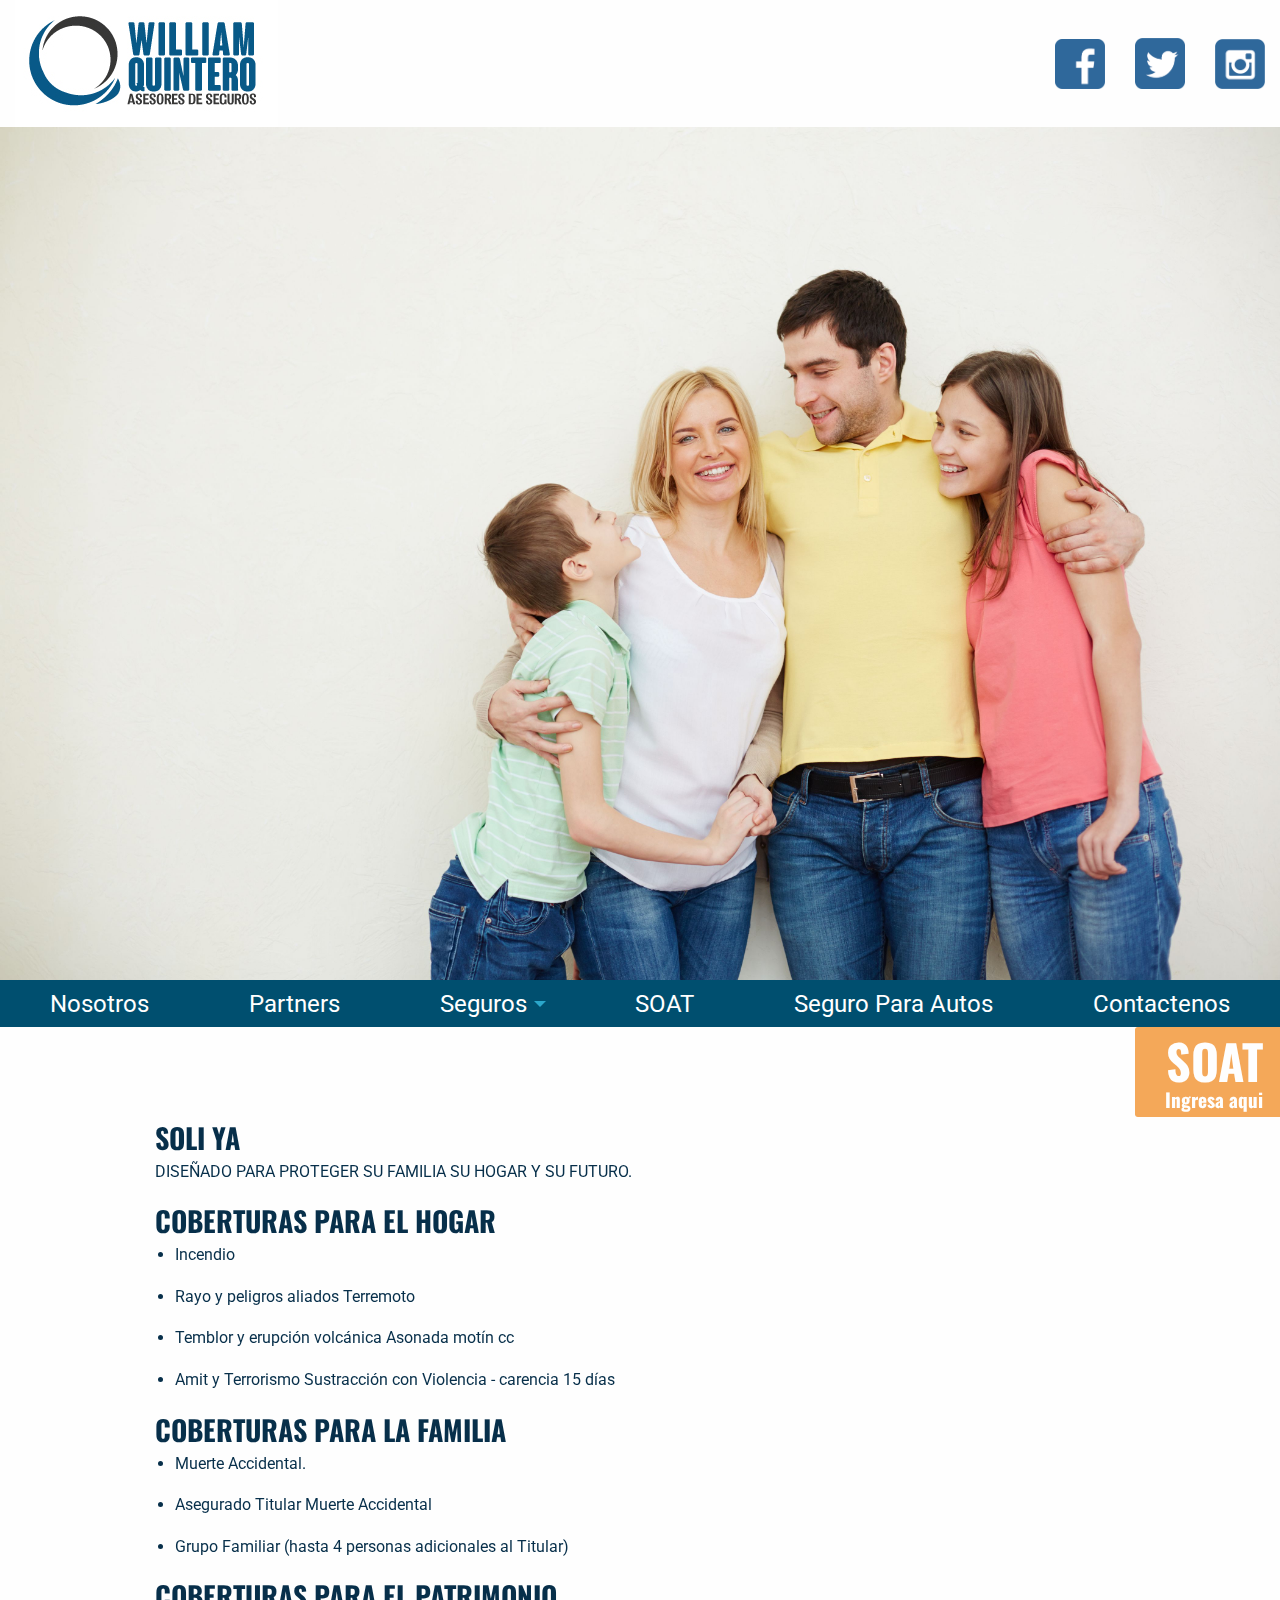
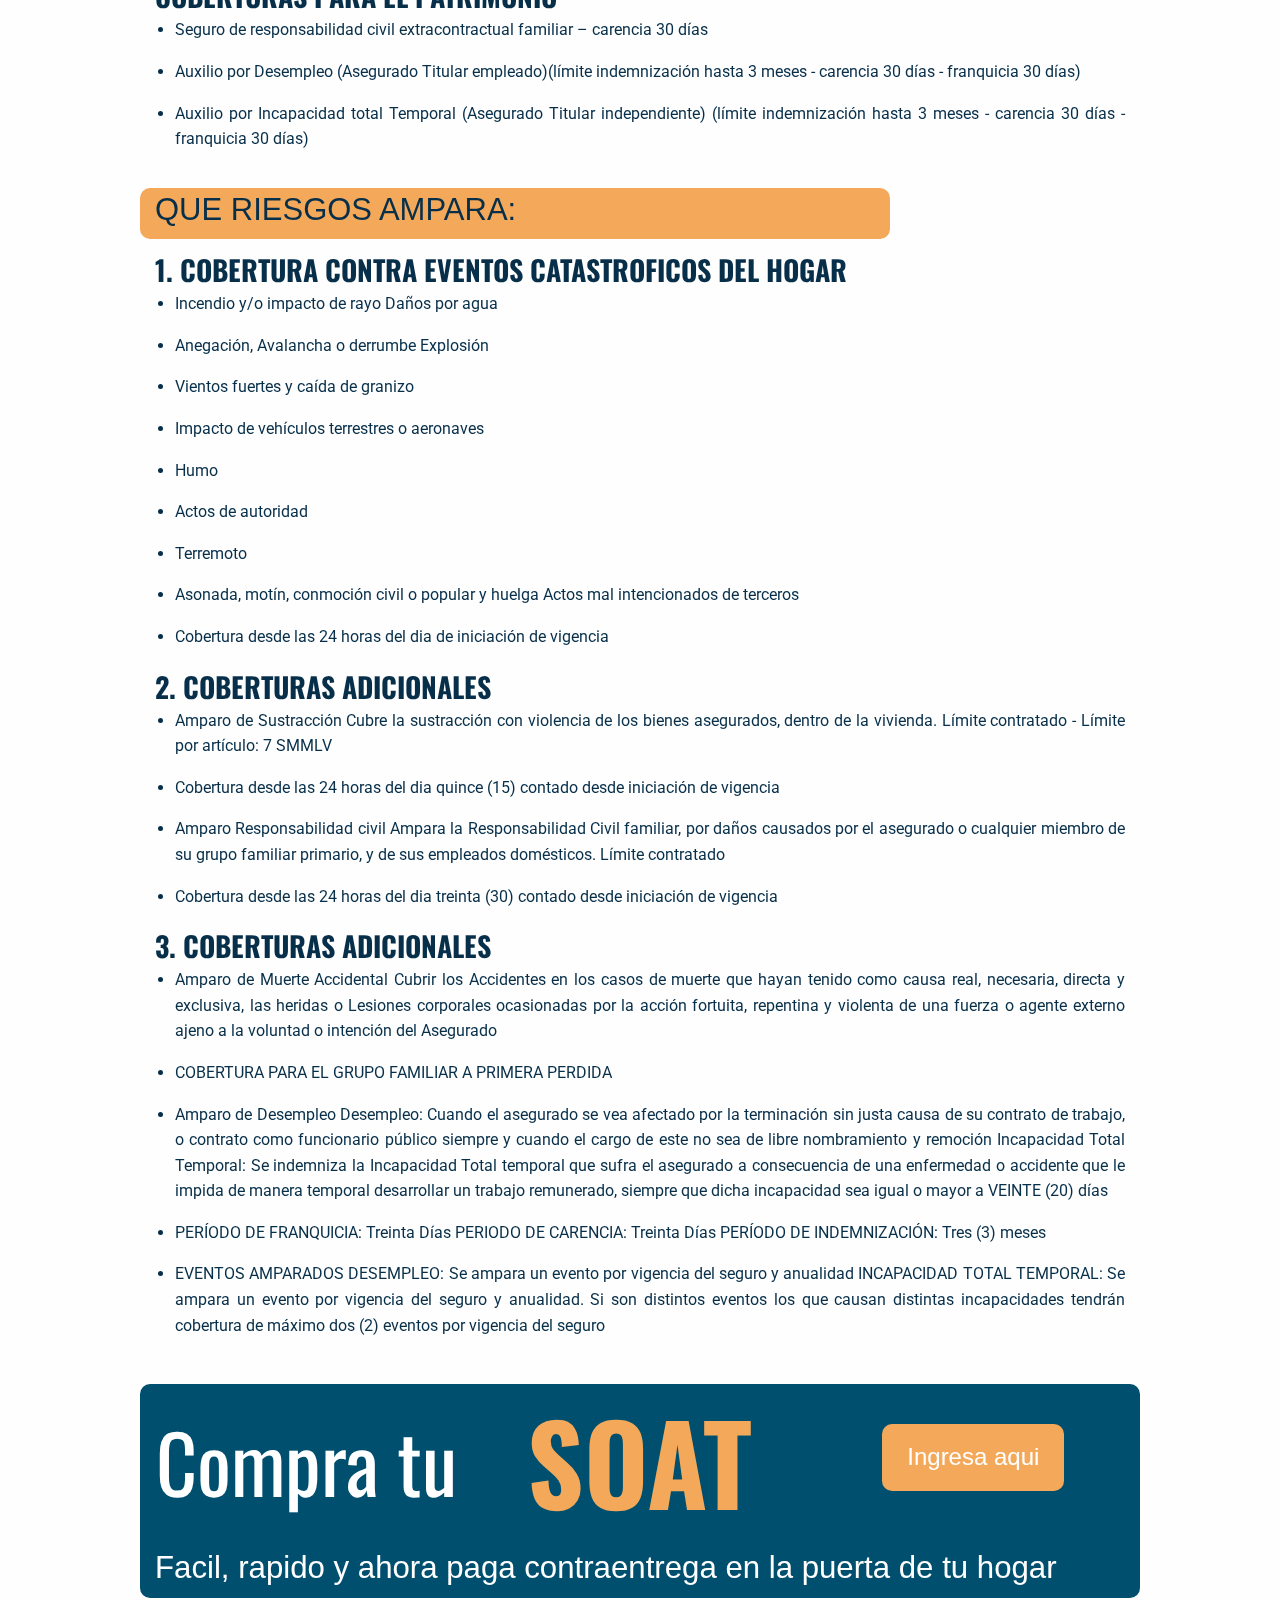
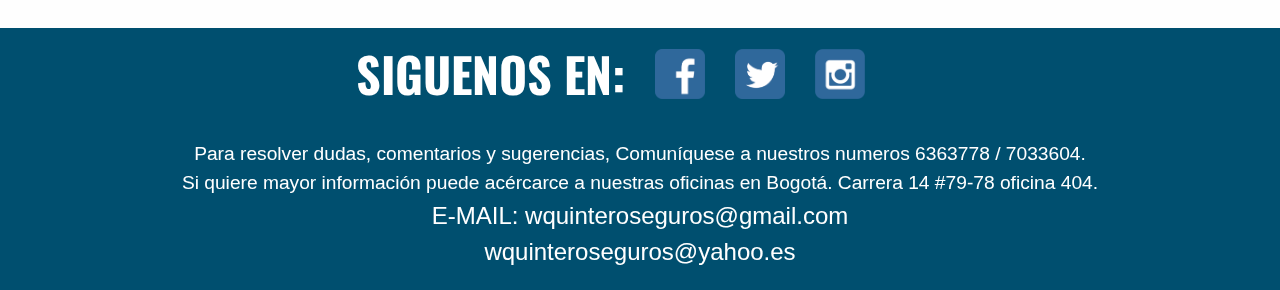
<file: pages/soli-ya.html>
<!doctype html>
<html class="no-js" lang="en" dir="ltr">
  <head>
    <meta charset="utf-8">
    <meta http-equiv="x-ua-compatible" content="ie=edge">
    <meta name="viewport" content="width=device-width, initial-scale=1.0">
    <title>Seguro de cumplimiento</title>
    <link rel="stylesheet" href="../css/foundation.css">
    <link rel="stylesheet" href="../css/app.css">
    <link href="https://fonts.googleapis.com/css?family=Oswald|Roboto" rel="stylesheet">
  </head>
  <body>
      <div class="off-canvas-wrapper">
      <div class="off-canvas-wrapper-inner" data-off-canvas-wrapper>
        <div id="offCanvas" class="off-canvas position-left" data-off-canvas>
          <nav data-magellan>
            <ul class="vertical menu" data-drilldown>
              <li><a href="../index.html">Nosotros</a></li>
              <li><a href="#partners">Partners</a></li>
              <li>
                  <a href="#">Seguros</a>
                  <ul class="vertical menu">                          
                    <li><a href="seguro-cumplimiento.html">Seguro de cumplimiento</a></li>
                    <li><a href="seguro-de-bienes.html">Seguro de bienes comunes</a></li>
                    <li><a href="#">Seguro para el hogar</a></li>
                    <li><a href="seguro-de-pymes.html">Seguro para PYMES</a></li>
                    <li><a href="seguro-responsabilidad.html">Seguro de responsabilidad civil</a></li>
                    <li><a href="seguro-arrendamiento.html">Seguro de arrendamiento</a></li>
                    <li><a href="soli-ya.html">Soli YA</a></li>
                  </ul>                         
              </li>
              <li><a href="soat.html">SOAT</a></li>
              <li><a href="seguro-de-autos.html">Seguro Para Autos</a></li>
              <li><a href="#footer">Contactenos</a></li>
            </ul>
          </nav>
        </div>
        <div class="off-canvas-content" data-off-canvas-content>
            <!-- logo -->
            <section id="logo-container">
                <div class="row align-middle small-12" >
                    <div class="column">    
                        <figure>
                            <img src = "../assets/img/logo.jpg" alt="logotipo"/>
                        </figure>
                    </div>
                    <div class="column shrink small-1 align-right">
                        <a href="https://www.facebook.com/" target="_blank"><img src = "../assets/img/facebook.png" width="50" height="50"/></a>
                    </div>
                    <div class="column shrink small-1 align-right">
                        <a href="https://twitter.com/?lang=es" target="_blank"><img src = "../assets/img/twitter.png" width="50" height="50"/></a>
                    </div>
                    <div class="column shrink small-1 align-right">
                        <a href="https://www.instagram.com/" target="_blank"><img src = "../assets/img/instagram.png" width="50" height="50"/></a>
                    </div>
                </div>       
            </section>
            <!-- /logo -->
            <!-- Cover-->
            <section id="cover">
                <div class="orbit" role="region" aria-label="Favorite Space Pictures" data-orbit>
                    <ul class="orbit-container">
                        <li class="is-active orbit-slide">
                            <img class="orbit-image" src="../assets/img/soliya.jpg" alt="home-picture">                
                        </li>               
                    </ul>
                </div>
            </section>
            <!-- /Cover-->
            <!-- Menu -->
            <section id="scrollSticky" data-sticky-container>
                <div class="data-sticky" data-sticky data-margin-top="0" data-sticky-on="small"
                    data-top-anchor="scrollSticky">
                    <nav id="menu-container" data-magellan>
                        <ul class="menu align-spaced show-for-small-only">
                            <li><a href="#" data-toggle="offCanvas">Menu</a></li>    
                        </ul>
                        <ul class="menu dropdown align-spaced show-for-medium" data-dropdown-menu>
                            <li><a href="../index.html">Nosotros</a></li>
                            <li><a href="#partners">Partners</a></li>
                            <li>
                                <a href="#">Seguros</a>
                                <ul id="submenu-container" class="menu">                          
                                <li><a href="#">Seguro de cumplimiento</a></li>
                                <li><a href="seguro-de-bienes.html">Seguro de bienes comunes</a></li>
                                <li><a href="seguro-de-hogar.html">Seguro para el hogar</a></li>
                                <li><a href="seguro-de-pymes.html">Seguro para PYMES</a></li>
                                <li><a href="seguro-responsabilidad.html">Seguro de responsabilidad civil</a></li>
                                <li><a href="seguro-arrendamiento.html">Seguro de arrendamiento</a></li>
                                <li><a href="soli-ya.html">Soli YA</a></li>
                              </ul>                                   
                            </li>
                            <li><a href="soat.html">SOAT</a></li>
                            <li><a href="seguro-de-autos.html">Seguro Para Autos</a></li>
                            <li><a href="#footer">Contactenos</a></li>
                        </ul>
                    </nav>
                </div>                       
            </section>
            <!-- /Menu -->
            <section id="scrollSoat">
            <div id="row-scroll-soat" class="row align-right show-for-large">
                <div class="columns hidden-for-small-only medium-3 right" data-sticky-on="medium" data-sticky-container>
                <div id="button-soat-sticky" class="sticky" data-sticky data-margin-top="10" data-top-anchor="scrollSoat">
                    <nav id="menu-button-sticky">
                    <a id="button-sticky" href="soat.html" class="button large">
                        <span id="scrollSoat-span-soat">SOAT</span></br>
                        <p id="scrollSoat-span-soat-enter">Ingresa aqui</p>
                    </a>  
                    </nav>             
                </div>
                </div>
            </div>            
            </section>
            <div id="main-container">
            <section> 
                <div class="row">
                    <div id="title-insurance-bien" class="column small-12 medium-12">
                        <span>SOLI YA</span>
                    </div>                 
                </div>
                <div class="row" id="seguro-cumplimiento"> 
                    <div class="column small-12 medium-9">                
                        <p>
                            DISEÑADO PARA PROTEGER SU FAMILIA SU HOGAR Y SU FUTURO.              
                        </p>                
                    </div>            
                </div>
                <div class="row">
                    <div id="title-insurance-bien" class="column small-12 medium-12">
                        <span>COBERTURAS PARA EL HOGAR</span>
                    </div>                 
                </div>
                <div class="row">
                    <div class="column" id="article-bien">
                    
                    <ul>
                        <li>
                            <p>Incendio</p>
                        </li>
                        <li>
                            <p>Rayo y peligros aliados Terremoto</p>
                        </li>
                        <li>
                            <p>Temblor y erupción volcánica Asonada motín cc</p>
                        </li>
                        <li>
                            <p>Amit y Terrorismo Sustracción con Violencia - carencia 15 días</p>
                        </li>                            
                    </ul>    
                    </div>
                </div> 
                <div class="row">
                    <div id="title-insurance-bien" class="column small-12 medium-12">
                        <span>COBERTURAS PARA LA FAMILIA</span>
                    </div>                 
                </div>
                <div class="row">
                    <div class="column" id="article-bien">
                    
                    <ul>
                        <li>
                            <p>Muerte Accidental.</p>
                        </li>
                        <li>
                            <p>Asegurado Titular Muerte Accidental</p>
                        </li>
                        <li>
                            <p>Grupo Familiar (hasta 4 personas adicionales al Titular)</p>
                        </li>                                                    
                    </ul>    
                    </div>
                </div>
                <div class="row">
                    <div id="title-insurance-bien" class="column small-12 medium-12">
                        <span>COBERTURAS PARA EL PATRIMONIO</span>
                    </div>                 
                </div>
                <div class="row">
                    <div class="column" id="article-bien">
                    
                    <ul>
                        <li>
                            <p>Seguro de responsabilidad civil extracontractual familiar – carencia 30 días</p>
                        </li>
                        <li>
                            <p>Auxilio por Desempleo (Asegurado Titular empleado)(límite indemnización hasta 3 meses - carencia 30 días - franquicia 30 días)</p>
                        </li>
                        <li>
                            <p>Auxilio por Incapacidad total Temporal (Asegurado Titular independiente) (límite indemnización hasta 3 meses - carencia 30 días - franquicia 30 días)</p>
                        </li>                                                    
                    </ul>    
                    </div>
                </div>
                <div class="row">
                <div id="soat" class="column small-12 medium-9 align-left">
                    <h3>QUE RIESGOS AMPARA:</h3>
                </div>   
                </div>
                <div class="row">
                    <div id="title-insurance-bien" class="column small-12 medium-12">
                        <span>1. COBERTURA CONTRA EVENTOS CATASTROFICOS DEL HOGAR</span>
                    </div>                 
                </div>
                <div class="row">
                    <div class="column" id="article-bien">
                    <ul>
                        <li>
                            <p>Incendio y/o impacto de rayo Daños por agua</p>
                        </li>
                        <li>
                            <p>Anegación, Avalancha o derrumbe Explosión</p>
                        </li>
                        <li>
                            <p>Vientos fuertes y caída de granizo</p>
                        </li> 
                        <li>
                            <p>Impacto de vehículos terrestres o aeronaves</p>
                        </li>
                        <li>
                            <p>Humo</p>
                        </li>
                        <li>
                            <p>Actos de autoridad</p>
                        </li>
                        <li>
                            <p>Terremoto</p>
                        </li>
                        <li>
                            <p>Asonada, motín, conmoción civil o popular y huelga Actos mal intencionados de terceros</p>
                        </li>
                        <li>
                            <p>Cobertura desde las 24 horas del dia de iniciación de vigencia</p>
                        </li>                                                   
                    </ul>    
                    </div>
                </div>
                <div class="row">
                    <div id="title-insurance-bien" class="column small-12 medium-12">
                        <span>2. COBERTURAS ADICIONALES</span>
                    </div>                 
                </div>
                <div class="row">
                    <div class="column" id="article-bien">
                    <ul>
                        <li>
                            <p>Amparo de Sustracción
Cubre la sustracción con violencia de los bienes asegurados, dentro de la vivienda. Límite contratado - Límite por artículo: 7 SMMLV</p>
                        </li>
                        <li>
                            <p>Cobertura desde las 24 horas del dia quince (15) contado desde iniciación de vigencia</p>
                        </li>
                        <li>
                            <p>Amparo Responsabilidad civil
Ampara la Responsabilidad Civil familiar, por daños causados por el asegurado o cualquier miembro de su grupo familiar primario, y de sus empleados domésticos.
Límite contratado</p>
                        </li> 
                        <li>
                            <p>Cobertura desde las 24 horas del dia treinta (30) contado desde iniciación de vigencia</p>
                        </li>                                                                           
                    </ul>    
                    </div>
                </div>
                <div class="row">
                    <div id="title-insurance-bien" class="column small-12 medium-12">
                        <span>3. COBERTURAS ADICIONALES</span>
                    </div>                 
                </div>
                <div class="row">
                    <div class="column" id="article-bien">
                    <ul>
                        <li>
                            <p>Amparo de Muerte Accidental
Cubrir los Accidentes en los casos de muerte que hayan tenido como causa real, necesaria, directa y exclusiva, las heridas o Lesiones corporales ocasionadas por la acción fortuita, repentina y violenta de una fuerza o agente externo ajeno a la voluntad o intención del Asegurado</p>
                        </li>
                        <li>
                            <p>
COBERTURA PARA EL GRUPO FAMILIAR A PRIMERA PERDIDA</p>
                        </li>
                        <li>
                            <p>Amparo de Desempleo
Desempleo: Cuando el asegurado se vea afectado por la terminación sin justa causa de su contrato de trabajo, o contrato como funcionario público siempre y cuando el cargo de este no sea de libre nombramiento y remoción Incapacidad Total Temporal: Se indemniza la Incapacidad
Total temporal que sufra el asegurado a consecuencia de una enfermedad o accidente que le impida de manera temporal desarrollar un trabajo remunerado, siempre que dicha incapacidad sea igual o mayor a VEINTE (20) días</p>
                        </li> 
                        <li>
                            <p>PERÍODO DE FRANQUICIA: Treinta Días PERIODO DE CARENCIA: Treinta Días PERÍODO DE INDEMNIZACIÓN: Tres (3) meses</p>
                        </li>
                        <li>
                            <p>EVENTOS AMPARADOS
DESEMPLEO: Se ampara un evento por vigencia del seguro y anualidad
INCAPACIDAD TOTAL TEMPORAL: Se ampara un evento por vigencia del seguro y anualidad. Si son distintos eventos los que causan distintas incapacidades tendrán cobertura de máximo dos (2) eventos por vigencia del seguro</p>
                        </li>                                                                           
                    </ul>    
                    </div>
                </div>
            </section>
            
            <!-- compra-->
                <section id="buy-container">
                    <div id="buy" class="row align-middle">
                    <div id="buy-first"class="column small-12 large-4">
                        <h2>Compra tu</h2>                              
                    </div>
                    <div class="column small-12 large-4">
                        <h1 id="soat-h1">SOAT</h1>
                    </div>                
                    <div class="column small-12 large-4">
                        <a id="button-buy"href="soat.html" class="button large">Ingresa aqui</a>            
                    </div>
                    <div id="buy-h3" class="row show-for-large">
                        <h3> Facil, rapido y ahora paga contraentrega en la puerta de tu hogar</h3>
                    </div>               
                    </div>        
                </section>
            <!-- /compra-->       
            </div>        
            <!-- footer -->    
            <section id = "footer">
            <div id="footer-follow" class="row align-middle small-12" >
                <div id="follow-text" class="column small-12 medium-6 align-right show-for-medium">
                <span>Siguenos en:</span>          
                </div>       
                <div class="column shrink small-4 medium-1 show-for-medium">
                        <a href="https://www.facebook.com/" target="_blank"><img src = "../assets/img/facebook.png" width="50" height="50"/></a>
                </div>
                <div class="column shrink small-4 medium-1 show-for-medium">
                    <a href="https://twitter.com/?lang=es" target="_blank"><img src = "../assets/img/twitter.png" width="50" height="50"/></a>
                </div>
                <div class="column shrink small-4 medium-1 show-for-medium">
                    <a href="https://www.instagram.com/" target="_blank"><img src = "../assets/img/instagram.png" width="50" height="50"/></a>
                </div>        
            </div>
            <div id="contact"class="row align-middle align-center small-12 show-for-medium" >
                    <span>Para resolver dudas, comentarios y sugerencias, Comuníquese a nuestros numeros 6363778 / 7033604. </br>
                        Si quiere mayor información puede acércarce 
                        a nuestras oficinas en Bogotá. Carrera 14 #79-78 oficina 404.</span>
                    <a href="mailto:wquinteroseguros@gmail.com">E-MAIL: wquinteroseguros@gmail.com </a>                        
            </div>
            <div id="contact-email" class="row align-middle align-center small-12">
                <a href="mailto:wquinteroseguros@yahoo.es"> wquinteroseguros@yahoo.es</a>
            </div>      
            </section>
            <!-- footer -->
        </div>
      </div>
    </div>
    <script src="../js/vendor/jquery.js"></script>
    <script src="../js/vendor/what-input.js"></script>
    <script src="../js/vendor/foundation.js"></script>
    <script src="../js/app.js"></script>
  </body>
  
</html>
</file>
<file: css/app.css>
#menu-container{
    background-color: #004F6F;
    font-family: 'Roboto', sans-serif;   
           
}

#menu-container li a{
    color: white;
    font-size: 24px;
}
#menu-container li a:hover{
    color: whitesmoke;
}
.data-sticky .sticky .is-at-top .is-stuck{
    margin-top: 0;
}
.data-sticky {
  width: 100%;
  z-index: 100;
  
}
#submenu-container {
  border: 0;
}

#submenu-container li a {
  font-size: 14px;
  color: white;
  background-color: #004F6F;  
}
#scrollSoat{
    margin-right: 0;
    font-family: 'Oswald', sans-serif;
}
#row-scroll-soat{
    margin-right: 0;
    margin-left: 50%;
}
#button-sticky{
    background: #F4A859;  
    font-size: 3em;  
    font-weight: bolder;
    margin-bottom: 0;
    padding-bottom: 0;
    padding-top: 10px;
    padding-right: 0;
    padding-left: 30px;
    border: 0;
    height: 90px;

}
#scrollSoat-span-soat-enter{
    font-size: 0.4em;    
}
#menu-button-sticky{
    top: 50%;
    background: #F4A859;
    width: 150px;
    border-radius: 5px 0 0 5px;
}

#mision-container img{

    border-radius: 10px;
    margin-top: 20px;
    margin-bottom: 20px; 
     
}
#mision{

    background-image: url('../assets/img/mision.jpg');
    border-radius: 10px;
    margin-bottom: 30px;    
    color: white;
    text-align: justify;
    height: 400px;
    font-family: 'Roboto', sans-serif;
    font-size: 1.5em;
    font-weight: bold;    
}
#mision h2{
    font-weight: bolder;
    text-align: center;
    font-family: 'Oswald', sans-serif;
    font-size: 2.5em;
}
#space-mision{
    background: white;
    
}
#vision{

    background-image: url('../assets/img/vision.jpg');
    border-radius: 10px;
    margin-bottom: 30px;    
    color: white;
    text-align: justify;
    height: 400px;
    font-family: 'Roboto', sans-serif;
    font-size: 1.5em;
    font-weight: bold;
}

#vision h2{
    font-weight: bolder;
    text-align: center;
    font-family: 'Oswald', sans-serif;
    font-size: 2.5em;
}

#buy{    
    background: #004F6F;
    border-radius: 10px;
    font-family: 'Fjalla One', sans-serif;
    font-size: 10px;
    margin-bottom: 30px;
    margin-top: 30px;
    text-align: center;
}

#buy h3{
    color: white;
    font-size: 2.4em;
}
#buy-h3{
    margin-left: 15px;
    font-size: 1.3em;
}
#button-buy{
    background: #F4A859;
    color: white;
    border-radius: 10px;
    font-size: 24px;
}
#image-delivery{
     margin-left:50px;
}

#soat{
    color: #072F4A;
    background: #F4A859;
    border-radius: 10px;
    margin-top: 20px;
    margin-bottom: 10px;
    font-weight: bolder;
}
#soat-h1{
    font-family: 'Oswald', sans-serif;
    font-weight: bolder;
    color: #F4A859;
    font-size: 11em;
    
}
#buy-first h2{
    font-family: 'Oswald', sans-serif;
    font-size: 8em;
    color: white;
}
#seguro-cumplimiento{

    text-align: justify;
    
}
#article-bien{
    text-align: justify;
    color: #072F4A;
    font-family: 'Roboto', sans-serif;  
}
#seguro-cumplimiento p,li{

    color: #072F4A;
    font-family: 'Roboto', sans-serif; 
}

#car-insurance{
    color: #072F4A;
}
#car-insurance p{

    font-size: 18px;
    text-align: justify;
}
#title-insurance{
    font-size: 30px;
    margin-bottom: 20px;
    font-weight: bold;
}
#title-insurance-bien{
    font-size: 10px;
}
#title-insurance-bien span{
    font-size: 2.8em;
    font-weight: bold;
    font-family: 'Oswald', sans-serif;
    color: #072F4A;

}
#partners-top{
    background: #F4A859;
    font-size: 3em;
    color: white;
    border-radius: 10px 10px 0 0;    
    text-align: center;
    font-weight: bolder;
    font-family: 'Oswald', sans-serif; 
    margin-top: 20px;
    padding-bottom: 20px;   
}
#partners-middle{
    background: #F4A859;
}
#partners-bottom{
    background: #F4A859;
    border-radius: 0 0 10px 10px;
    margin-bottom: 20px;  
    padding-bottom: 20px;
    padding-top: 10px;
}

#footer{
    background: #004F6F;    
    color: white;    
    margin-top: 20px;
}
#follow-text{

    font-size: 3em;
    text-align: right;
    text-transform: uppercase;
    font-weight: bolder;
    font-family: 'Oswald', sans-serif;
}
#contact span{
    text-align:center;
    font-size: 1.2em;
    padding-top: 10px;
}
#contact a{
    text-align:center;
    font-size: 1.5em;
    color: white;
    text-decoration: none;
    
}
#contact-email a{
    text-align:center;
    font-size: 1.5em;
    color: white;
    text-decoration: none;
    padding-bottom: 20px;
}
#footer-follow{
    margin-bottom: 20px;
    padding-top: 10px;
}
#asure-form{
    background: #F4A859;
    border-radius: 10px;
    margin-top: 20px;
    margin-bottom: 20px;
    
}
#asure-img{
    margin-top: 20px;
    border-radius: 10px;
}
#main-container-soat{
    color: #004F6F;
}
#main-container-soat label{
    color: #004F6F;
}
#cotiza-span{
    color: white;
    text-align: center;
    font-weight: bolder;
    font-size: larger;    
}
#offCanvas,
#offCanvas li a{
    background: #004F6F;
    color:white;
    font-family: 'Roboto', sans-serif;
}
#delivery-button button{
    background-color: #004F6F;
}
</file>
